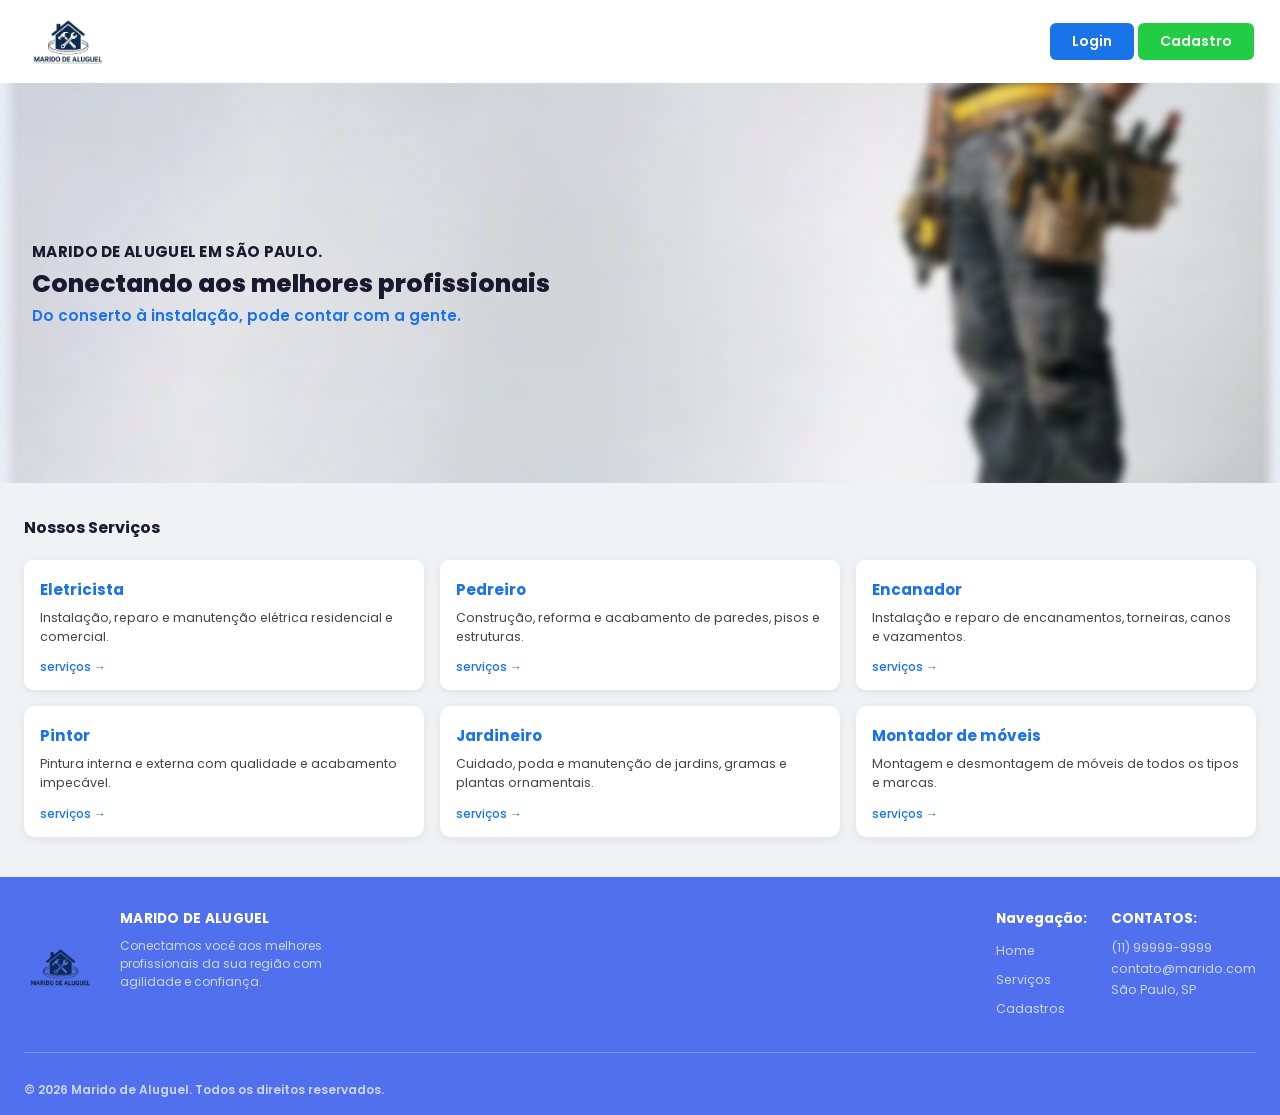
<file: index.html>
<!DOCTYPE html>
<html lang="pt-br">
<head>
    <meta charset="UTF-8">
    <meta name="viewport" content="width=device-width, initial-scale=1.0">
    <title>Marido de Aluguel</title>
    <link rel="stylesheet" href="index.css">
</head>
<body>
    <header>
        <a href="index.html">
        <img src="img/logo.png" alt="Logo do Site" class="logo" >
        </a>
        
            <nav>
                <div id="nav-buttons">
                    <!-- preenchido pelo JS -->
                </div>
            </nav>
        
    </header>
    <main>
        <!--Banner com o logo-->
       <section class="banner">
            <div class="banner-texto">
                <h2>MARIDO DE ALUGUEL EM SÃO PAULO.</h2>
                <h3>Conectando aos melhores profissionais</h3>
                <h3>Do conserto à instalação, pode contar com a gente.</h3>
            </div>
            </section>
        
        <!--informacao do serviço-->
        <section>
        <h4>Nossos Serviços</h4>

        <ul class="servicos-grid">

                <li class="card">
                <h3>Eletricista</h3>
                <p>Instalação, reparo e manutenção elétrica residencial e comercial.</p>
                <a href="pages/servico.html">serviços →</a>
                </li>

                <li class="card">
                <h3>Pedreiro</h3>
                <p>Construção, reforma e acabamento de paredes, pisos e estruturas.</p>
                <a href="pages/servico.html">serviços →</a>
                </li>

                <li class="card">
                <h3>Encanador</h3>
                <p>Instalação e reparo de encanamentos, torneiras, canos e vazamentos.</p>
                <a href="pages/servico.html">serviços →</a>
                </li>

                <li class="card">
                <h3>Pintor</h3>
                <p>Pintura interna e externa com qualidade e acabamento impecável.</p>
                <a href="pages/servico.html">serviços →</a>
                </li>

                
                <li class="card">
                <h3>Jardineiro</h3>
                <p>Cuidado, poda e manutenção de jardins, gramas e plantas ornamentais.</p>
                <a href="pages/servico.html">serviços →</a>
                </li>

                <li class="card">
                <h3>Montador de móveis</h3>
                <p>Montagem e desmontagem de móveis de todos os tipos e marcas.</p>
                <a href="pages/servico.html">serviços →</a>
                </li>             

            </ul>
        </section>         
    </main>

    <footer>
                <img id="logo_footer" src="../img/logo.png" alt="Logo marido de aluguel" width="100" height="100">
                    <div class="footer-brand">
                        
                        <h3>MARIDO DE ALUGUEL</h3>
                        <p>Conectamos você aos melhores profissionais da sua região com agilidade e confiança.</p>
                    </div>

                    <nav aria-label="Links do rodapé">
                        <h3>Navegação:</h3>
                        <ul>
                        <li><a href="/">Home</a></li>
                        <li><a href="/servicos">Serviços</a></li>
                        <li><a href="./pages/cadastro_escolher.html">Cadastros</a></li>
                        </ul>
                    </nav>

                    <address>
                        <h3>CONTATOS:</h3>
                        <p>(11) 99999-9999</p>
                        <p>contato@marido.com</p>
                        <p>São Paulo, SP</p>
                    </address>
                    
                    <hr>
                    
                    <p>&copy; 2026 Marido de Aluguel. Todos os direitos reservados.</p>
    </footer>
  
<script>
    const emailLogado = sessionStorage.getItem('emailLogado');
    const cliente = JSON.parse(sessionStorage.getItem('cliente'));
    const navButtons = document.getElementById('nav-buttons');

    if (emailLogado && cliente) {
        // Cliente logado
        navButtons.innerHTML = `
            <button onclick="window.location.href='pages/cliente.html'">${cliente.nome}</button>
            <button onclick="sessionStorage.clear(); window.location.reload();">Sair</button>
        `;
    } else if (emailLogado) {
        // Prestador logado — só tem email salvo
        navButtons.innerHTML = `
            <button onclick="window.location.href='pages/prestador.html'">${emailLogado}</button>
            <button onclick="sessionStorage.clear(); window.location.reload();">Sair</button>
        `;
    } else {
        // Ninguém logado
        navButtons.innerHTML = `
            <button onclick="window.location.href='pages/login.html'">Login</button>
            <button onclick="window.location.href='pages/cadastro_escolher.html'">Cadastro</button>
        `;
    }
</script>    
</body>
</html>
</file>
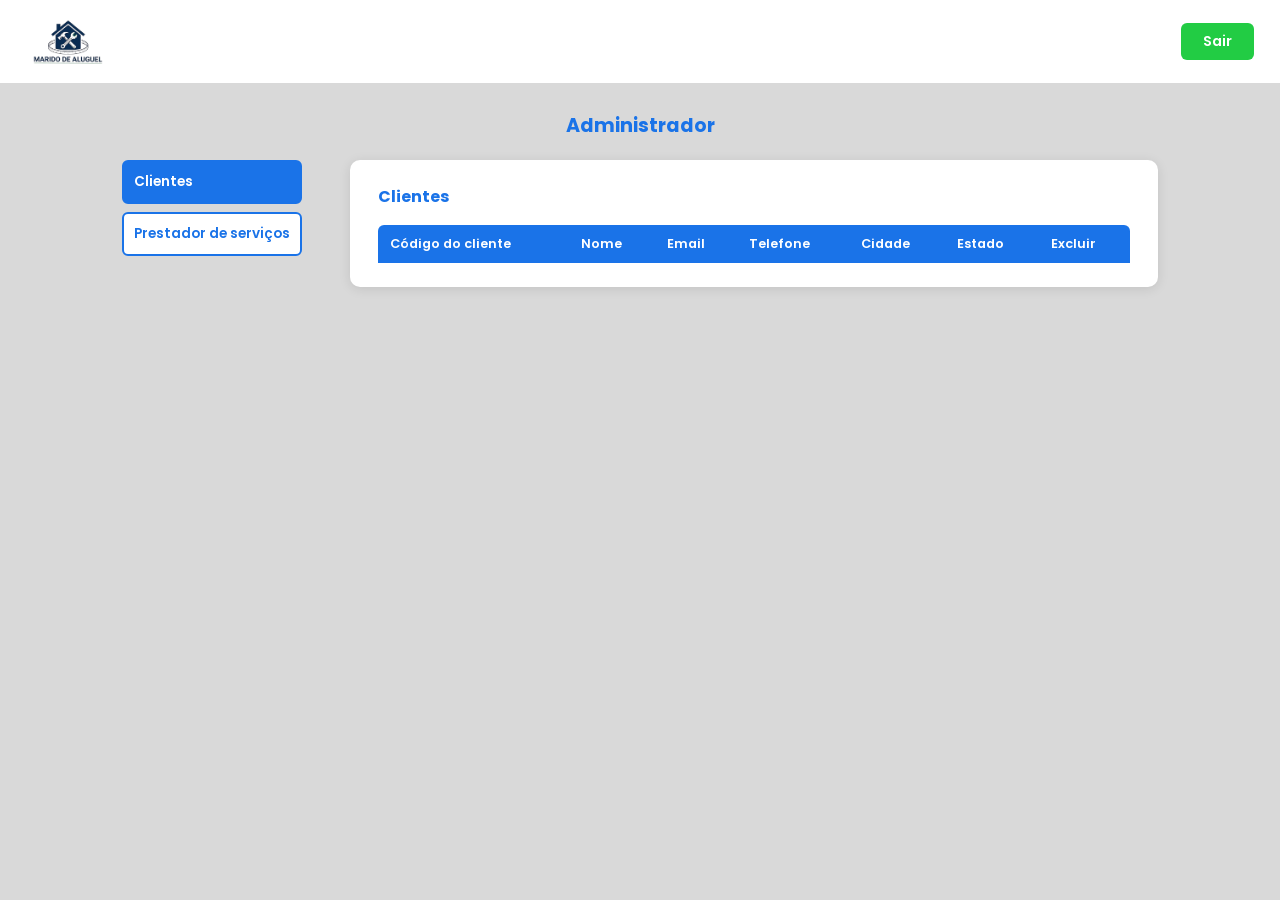
<file: pages/administrador.html>
<!DOCTYPE html>
<html lang="en">
<head>
    <meta charset="UTF-8">
    <meta name="viewport" content="width=device-width, initial-scale=1.0">
    <title>Tela de administrador</title>
    <link rel="stylesheet" href="../estilos/administrador.css">
</head>
<body>
     <header>
        <a href="../index.html">
        <img src="../img/logo.png" alt="Logo do Site" class="logo" >
        </a>

        <nav>
                <button onclick="window.location.href='../index.html';">Sair</button> 
                
            </nav>
    </header>
    <main>
        <h2>Administrador</h2> 
        <div class="admin-layout">
        <div class="tab">
        <button class="tablinks" onclick="openTabs(event, 'clientes')">Clientes</button>
        <button class="tablinks" onclick="openTabs(event, 'prestador_serviços')">Prestador de serviços</button>
        </div>
        
                 <div id="clientes" class="tabcontent">
                    <h3>Clientes</h3>  
                     <table id="tabelaClientes">  
                                    
                            <thead>
                                    <th>Código do cliente</th>
                                    <th>Nome</th>
                                    <th>Email</th>
                                    <th>Telefone</th>
                                    <th>Cidade</th>
                                    <th>Estado</th>
                                    <th>Excluir</th>  
                            </thead> 
                        <tbody>   
                                                    
                        </tbody>
                    </table> 
                </div>

         <div id="prestador_serviços" class="tabcontent">
                    <h3>Prestador de serviços</h3>
                    
                    <table id="tabelaPrestador">  
                                    
                            <thead>
                                    <th>Código do prestador</th>
                                    <th>Nome</th>
                                    <th>Email</th>
                                    <th>Telefone</th>
                                    <th>Serviço</th>
                                    <th>Excluir</th>  
                                </thead> 
                            <tbody>   
                                                    
                            </tbody>
                    </table> 
        </div>

    
    </div>    
    </main>
    <script src="../js/administrador.js"></script>
</body>
</html>
</file>
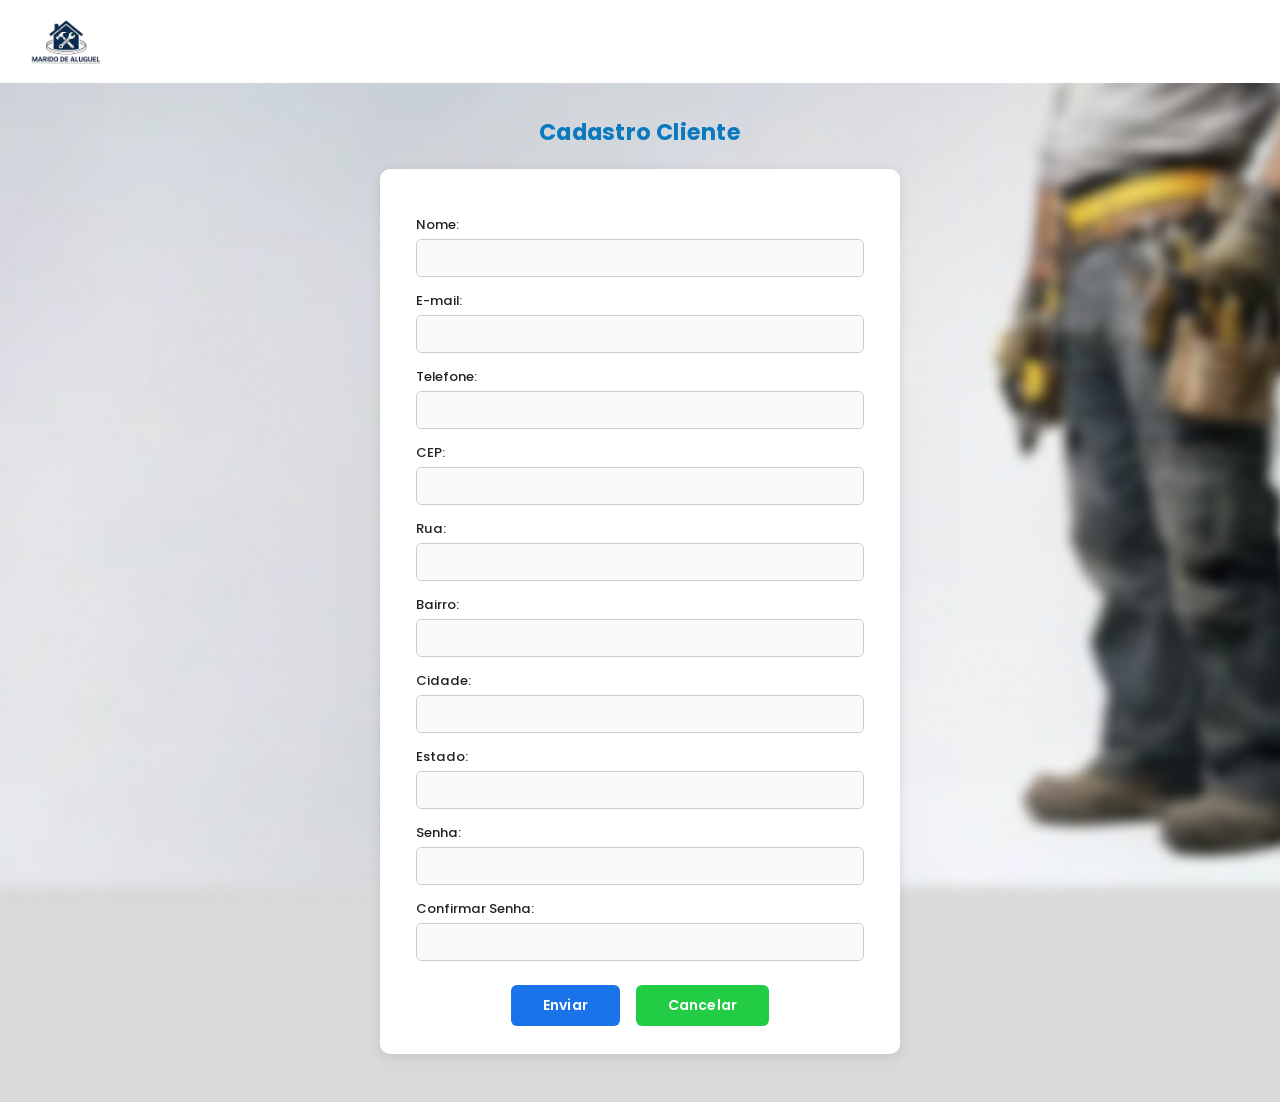
<file: pages/cadastro_cliente.html>
<!DOCTYPE html>
<html lang="pt-br">
<head>
    <meta charset="UTF-8">
    <meta name="viewport" content="width=device-width, initial-scale=1.0">
    <title>Cadastro Cliente</title>
    <link rel="stylesheet" href="../estilos/cadastro.css">
</head>
<body>
    <header>
        <a href="../index.html">
        <img src="../img/logo.png" alt="Logo do Site" class="logo" >
        </a>
    </header>
    <main>
        <h2>Cadastro Cliente</h2> 
        <div class="container">
            <form id="formulario">
                <label for="nome">Nome:</label>
                <input type="text" id="nome" name="nome" required>
                <label for="email">E-mail:</label>
                <input type="email" id="email" name="email" required>
                <label for="telefone">Telefone:</label>
                <input type="tel" id="telefone" name="telefone" required>
                <label for="cep">CEP:</label>
                <input type="text" id="cep" name="cep" required>
                <label for="rua">Rua:</label>
                <input type="text" id="rua" name="rua" required>
                <label for="bairro">Bairro:</label>
                <input type="text" id="bairro" name="bairro" required>
                <label for="cidade">Cidade:</label>
                <input type="text" id="cidade" name="cidade" required>
                <label for="estado">Estado:</label>
                <input type="text" id="estado" name="estado" required>
                <label for="senha">Senha:</label>
                <input type="password" name="senha" id="senha" required>
                <label for="confirmar_senha">Confirmar Senha:</label>
                <input type="password" name="confirmar_senha" id="confirmar_senha" required>
                <div class="button-row">
                <button id="botaoEnviar" type="submit">Enviar</button>
                <button type="reset" id="botaoCancelar" onclick="window.location.href='../index.html';">Cancelar</button>
                </div>


            </form>
        </div>
    
        
    </main>
    <script src="../js/cadastro_cliente.js"></script>
</body>
</html>
</file>
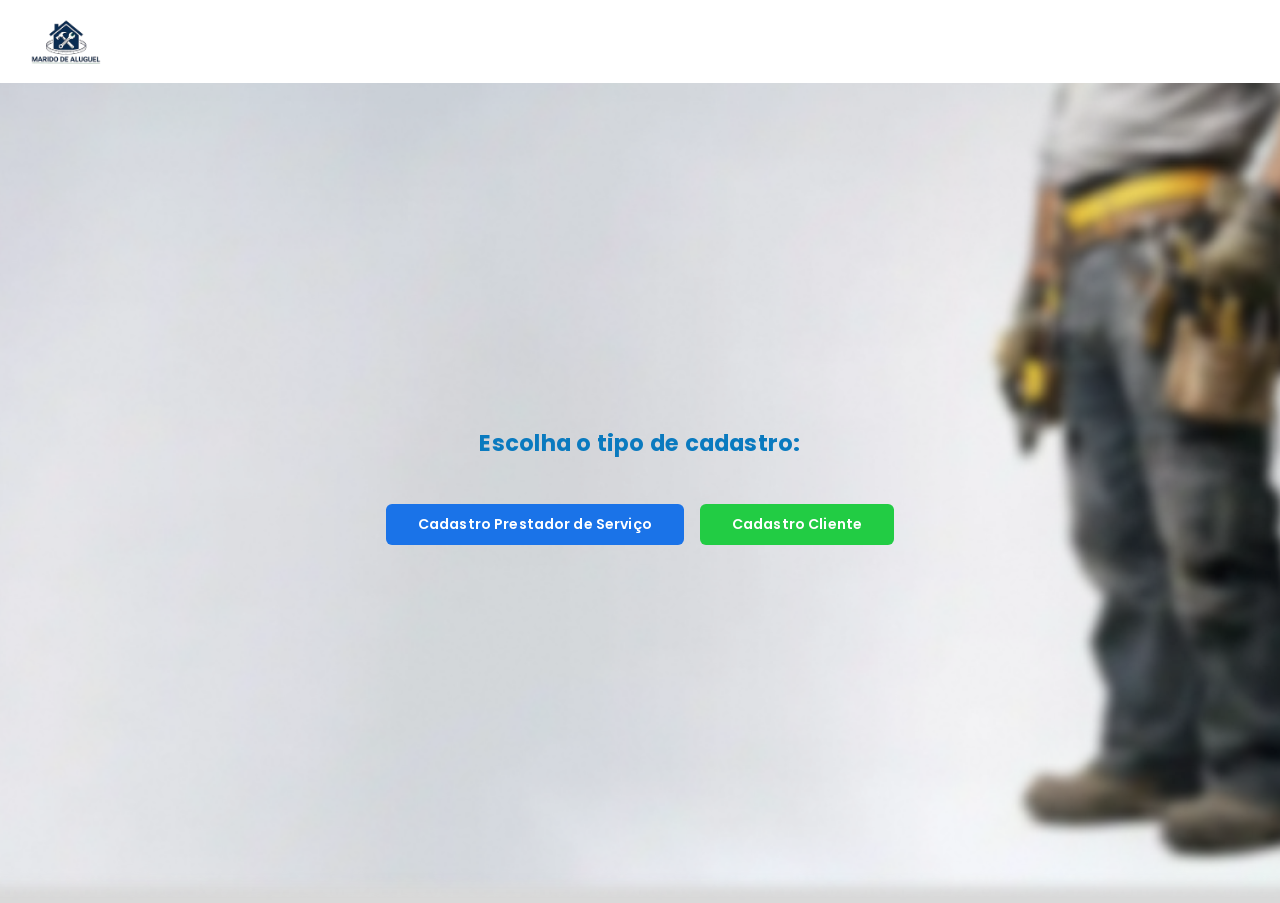
<file: pages/cadastro_escolher.html>
<!DOCTYPE html>
<html lang="pt-br">
<head>
    <meta charset="UTF-8">
    <meta name="viewport" content="width=device-width, initial-scale=1.0">
    <title>Cadastro Escolher</title>
    <link rel="stylesheet" href="../estilos/cadastro.css">
</head>
<body>
    <header>
        <a href="../index.html">
        <img src="../img/logo.png" alt="Logo do Site" class="logo" >
        </a>
    </header>
    <main class="mainEscolher">      
        
        <h2>Escolha o tipo de cadastro:</h2>
       
                <div class="button-row">
                <button id="botaoPrestador" onclick="window.location.href='cadastro_prestador.html';">Cadastro Prestador de Serviço</button>
                <button type="reset" id="botaoCliente" onclick="window.location.href='cadastro_cliente.html';">Cadastro Cliente</button>            
                </div>
    
        
    </main>

</body>
</html>
</file>
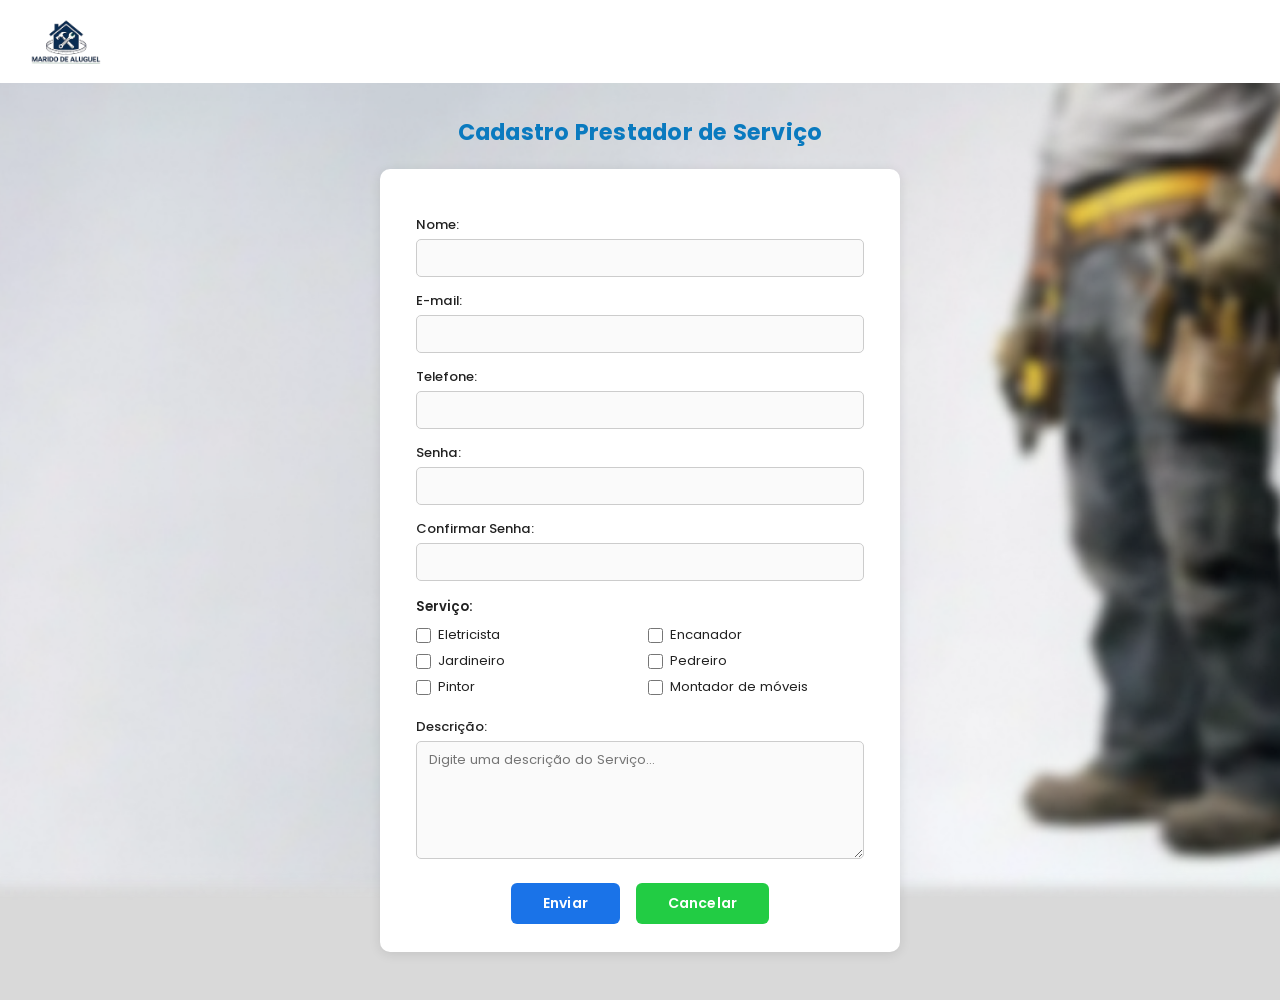
<file: pages/cadastro_prestador.html>
<!DOCTYPE html>
<html lang="pt-br">
<head>
    <meta charset="UTF-8">
    <meta name="viewport" content="width=device-width, initial-scale=1.0">
    <title>Cadastro Prestador de Serviço</title>
    <link rel="stylesheet" href="../estilos/cadastro.css">
</head>
<body>
    <header>
        <a href="../index.html">
        <img src="../img/logo.png" alt="Logo do Site" class="logo" >
        </a>
    </header>
    <main>
        <h2>Cadastro Prestador de Serviço</h2> 
        <div class="container">
            <form id="formulario">
                <label for="nome">Nome:</label>
                <input type="text" id="nome" name="nome" >
                <label for="email">E-mail:</label>
                <input type="email" id="email" name="email" >
                <label for="telefone">Telefone:</label>
                <input type="tel" id="telefone" name="telefone" >
                <label for="senha">Senha:</label>
                <input type="password" name="senha" id="senha" >
                <label for="confirmar_senha">Confirmar Senha:</label>
                <input type="password" name="confirmar_senha" id="confirmar_senha" >
                <label for="servico">Serviço:</label>
                <div class="checkbox-group">                
                    <label><input type="checkbox" id="eletricista" name="servico" value="eletricista"> Eletricista</label>               
                    <label><input type="checkbox" id="encanador" name="servico" value="encanador"> Encanador</label>
                    <label><input type="checkbox" id="jardineiro" name="servico" value="jardineiro"> Jardineiro</label>
                    <label><input type="checkbox" id="pedreiro" name="servico" value="pedreiro"> Pedreiro</label>
                    <label><input type="checkbox" id="pintor" name="servico" value="pintor"> Pintor</label>
                    <label><input type="checkbox" id="montador_moveis" name="servico" value="montador_moveis"> Montador de móveis</label>
                </div>   
                <label for="descricao">Descrição:</label>
                <textarea id="descricao" name="descricao" rows="5" cols="30" placeholder="Digite uma descrição do Serviço..." require></textarea>
                <div class="button-row">
                <button id="botaoEnviar">Enviar</button>
               <button type="reset" id="botaoCancelar" onclick="window.location.href='../index.html';">Cancelar</button>
                </div>


            </form>
        </div>
    
        
    </main>
    <script src="../js/cadastro_prestador.js"></script>
</body>
</html>
</file>
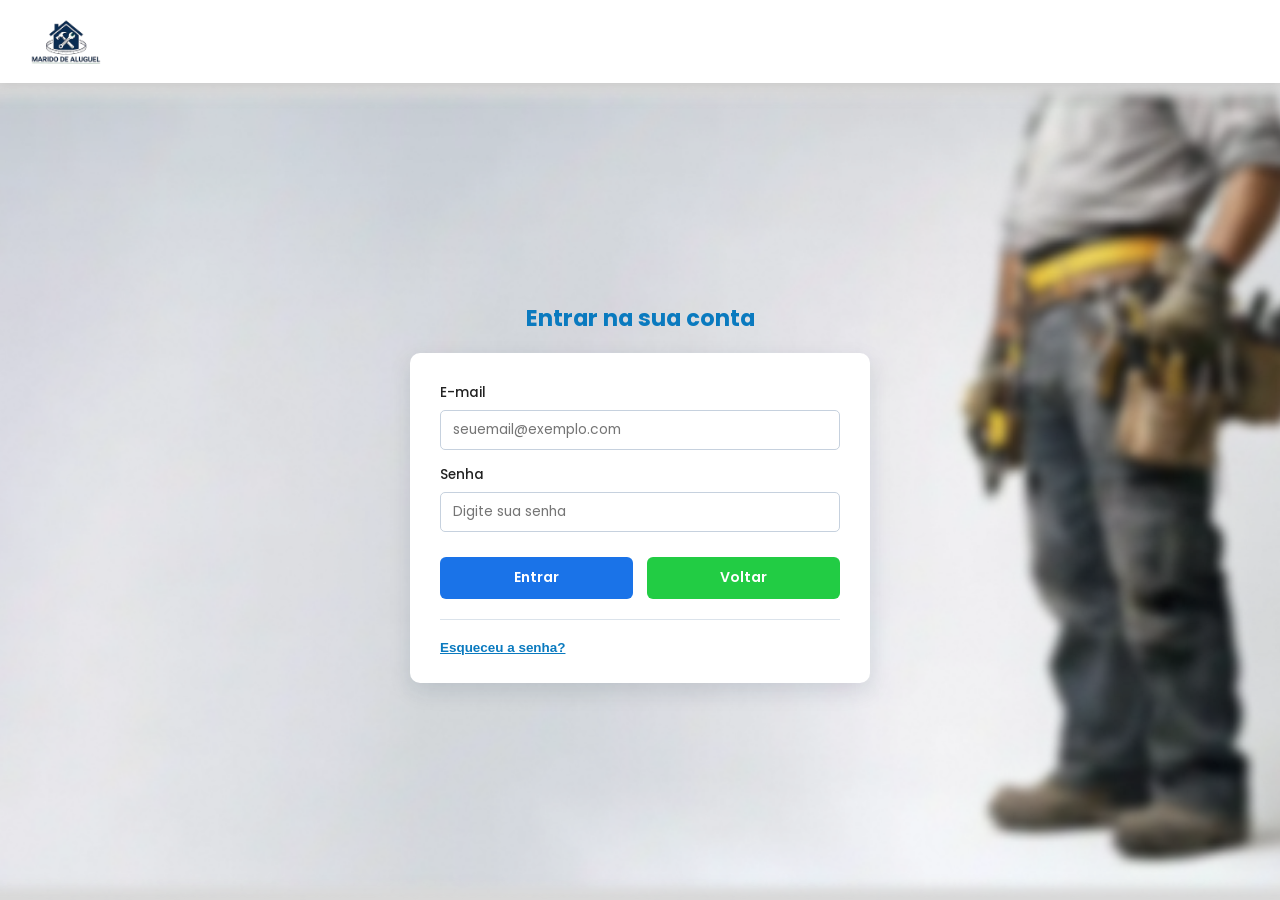
<file: pages/cliente.html>
<!DOCTYPE html>
<html lang="pt-br">
<head>
    <meta charset="UTF-8">
    <meta name="viewport" content="width=device-width, initial-scale=1.0">
    <title>Tela Cliente</title>
    <link rel="stylesheet" href="../estilos/clientes_prestador.css">
</head>
<body>
     <header>
        <a href="../index.html">
        <img src="../img/logo.png" alt="Logo do Site" class="logo" >
        </a>

        <nav>
                <button onclick="window.location.href='../index.html';">Sair</button> 
                
            </nav>
    </header>
    <main>
        <div class="admin-layout">
        <div class="tab">
        <button class="tablinks" onclick="openTabs(event, 'clientes')">Dados pessoais</button>
        <button class="tablinks" onclick="openTabs(event, 'prestador_serviços')">Serviços solicitados</button>
        </div>
        
                 <div id="clientes" class="tabcontent">
                    <h3>Dados pessoais</h3> 
                       <form id="formDadosPessoais">
                            <div>
                                <label>Nome</label>
                                <input type="text" id="nome" name="nome">
                            </div>
                            <div>
                                <label>Email</label>
                                <input type="email" id="email" name="email">
                            </div>

                            <div>
                                <label>Telefone</label>
                                <input type="text" id="telefone" name="telefone">
                            </div>
                            <div>
                                <label>CEP</label>
                                <input type="text" id="cep" name="cep">
                            </div>
                            <div>
                                <label>Rua</label>
                                <input type="text" id="rua" name="rua">
                            </div>
                            <div>
                                <label>Bairro</label>
                                <input type="text" id="bairro" name="bairro">
                            </div>
                            <div>
                                <label>Cidade</label>
                                <input type="text" id="cidade" name="cidade">
                            </div>
                            <div>
                                <label>Estado</label>
                                <input type="text" id="estado" name="estado">
                            </div>

                            <button type="submit" id="btnSalvar">Salvar alterações</button>
                        </form>
                    </div>

         <div id="prestador_serviços" class="tabcontent">
                    <h3>Serviços solicitados</h3>
                    
                    <table id="tabelaPrestador">  
                                    
                            <thead>
                                    <th>Código do prestador</th>
                                    <th>Nome</th>
                                    <th>Email</th>
                                    <th>Telefone</th>
                                    <th>Serviço</th>
                                    <th>Data do serviço</th>
                                    <th>Descrição</th>
                                    <th>Excluir</th>  
                                </thead> 
                            <tbody>   
                                                    
                            </tbody>
                    </table> 
        </div>

    
    </div>    
    </main>
    <script src="../js/cliente.js"></script>
</body>
</html>
</file>
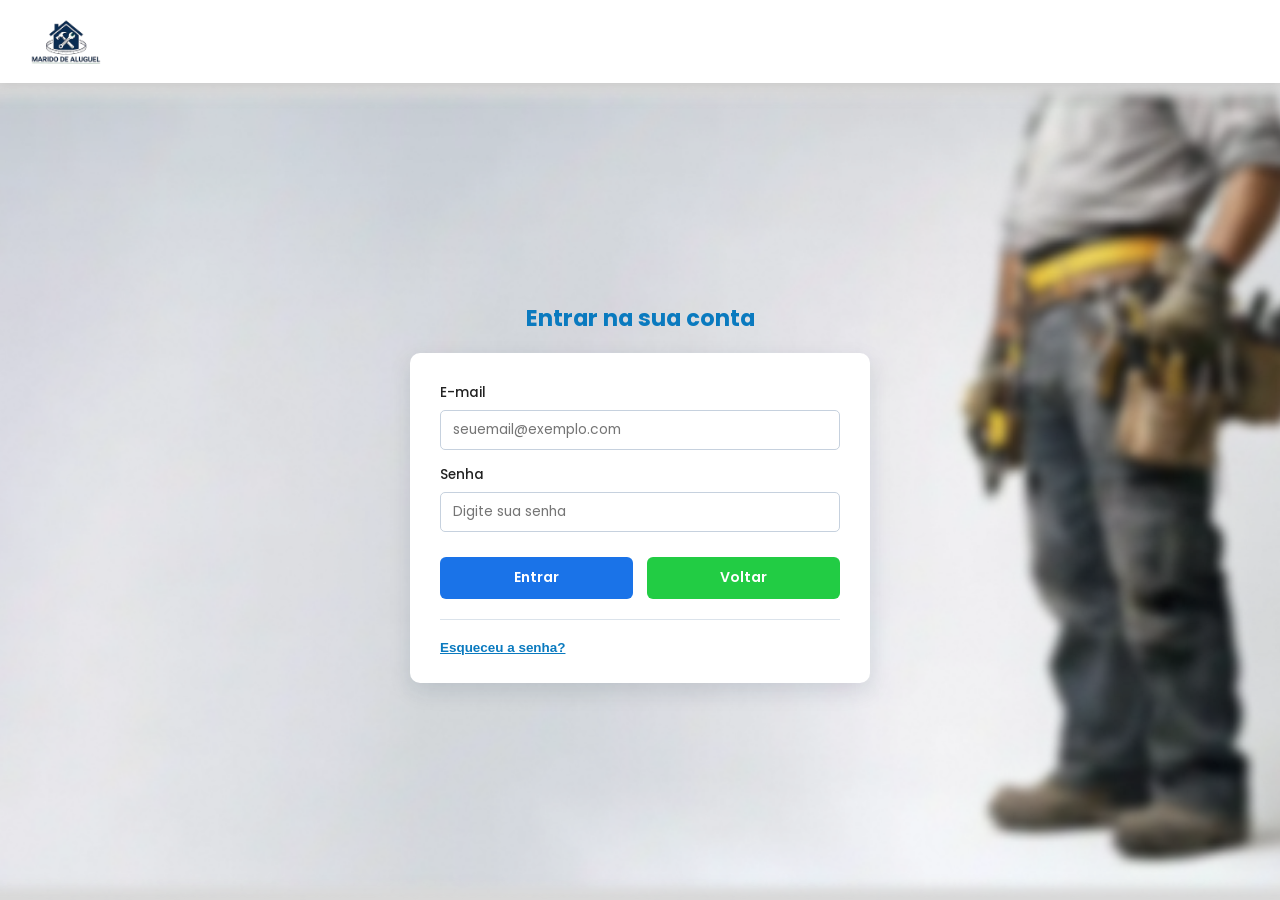
<file: pages/login.html>
<!DOCTYPE html>
<html lang="pt-br">
<head>
    <meta charset="UTF-8">
    <meta name="viewport" content="width=device-width, initial-scale=1.0">
    <title>Login</title>
    <link rel="stylesheet" href="../estilos/login.css">
</head>
<body>
    <header>
        <a href="../index.html">
            <img src="../img/logo.png" alt="Logo do Site" class="logo">
        </a>
    </header>

    <main>
        <h2>Entrar na sua conta</h2>

        <section class="container" aria-label="Formulário de login">
            <form id="formLogin">
                <label for="email">E-mail</label>
                <input type="email" id="email" name="email" placeholder="seuemail@exemplo.com" required>

                <label for="senha">Senha</label>
                <input type="password" id="senha" name="senha" placeholder="Digite sua senha" minlength="6" required>

                <div class="button-row">
                    <button id="botaoEntrar" type="submit">Entrar</button>
                    <button id="botaoVoltar" type="button" onclick="window.location.href='../index.html';">Voltar</button>
                </div>
            </form>

            <section class="recovery" aria-label="Recuperação de senha">
                <button id="toggleRecuperacao" type="button" class="link-btn" aria-expanded="false" aria-controls="painelRecuperacao">
                    Esqueceu a senha?
                </button>

                <div id="painelRecuperacao" class="recovery-panel" hidden>
                    <p>Informe seu e-mail para receber o link de recuperação.</p>
                    <form id="formRecuperacao">
                        <label for="emailRecuperacao">E-mail de recuperação</label>
                        <input type="email" id="emailRecuperacao" name="emailRecuperacao" placeholder="seuemail@exemplo.com" required>
                        <button id="botaoRecuperar" type="submit">Enviar link de recuperação</button>
                    </form>
                </div>
            </section>
        </section>
    </main>

    <script src="../js/login.js"></script>
</body>
</html>
</file>
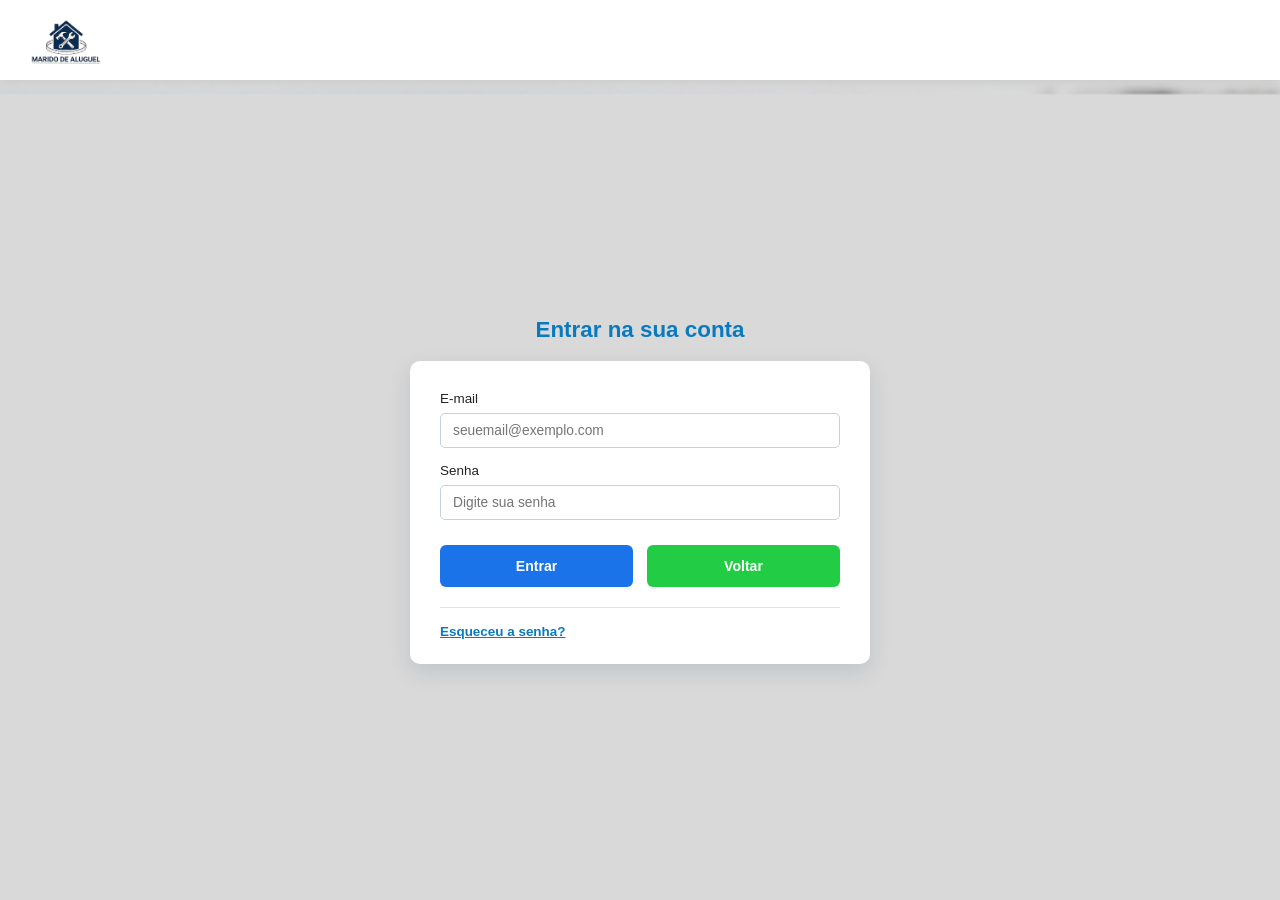
<file: pages/prestador.html>
<!DOCTYPE html>
<html lang="pt-br">
<head>
    <meta charset="UTF-8">
    <meta name="viewport" content="width=device-width, initial-scale=1.0">
    <title>Tela Prestador</title>
    <link rel="stylesheet" href="../estilos/clientes_prestador.css">
</head>
<body>
     <header>
        <a href="../index.html">
        <img src="../img/logo.png" alt="Logo do Site" class="logo" >
        </a>

        <nav>
                <button onclick="window.location.href='../index.html';">Sair</button> 
                
            </nav>
    </header>
    <main>
        <div class="admin-layout">
        <div class="tab">
        <button class="tablinks" onclick="openTabs(event, 'clientes')">Dados pessoais</button>
        <button class="tablinks" onclick="openTabs(event, 'prestador_serviços')">Serviços solicitados</button>
        </div>
        
                 <div id="clientes" class="tabcontent">
                    <h3>Dados pessoais</h3> 
                        <form id="formDadosPrestador">
                    <div>
                        <label>Nome</label>
                        <input type="text" id="nome" name="nome">
                    </div>
                    <div>
                        <label>Email</label>
                        <input type="email" id="email" name="email">
                    </div>
                    <div>
                        <label>Telefone</label>
                        <input type="text" id="telefone" name="telefone">
                    </div>
                    <div>
                        <label>Serviço</label>
                        <input type="text" id="servicos" name="servicos">
                    </div>
                    <div>
                        <label>Descrição</label>
                        <input type="text" id="descricao" name="descricao">
                    </div>
                    <button type="submit" id="btnSalvar">Salvar alterações</button>
                </form>
                       
                           
                    </div>
                

         <div id="prestador_serviços" class="tabcontent">
                    <h3>Serviços solicitados</h3>
                    
                    <table id="tabelaPrestador">  
                                    
                            <thead>
                                    <th>Nome</th>
                                    <th>Email</th>
                                    <th>Telefone</th>
                                    <th>Serviço</th>
                                    <th>Data do serviço</th>
                                    <th>Descrição</th>
                                    <th>Aceitar</th>
                                    <th>Recusar</th>                                     
                                </thead> 
                            <tbody>   
                                                    
                            </tbody>
                    </table> 
        </div>

    
    </div>    
    </main>
    <script src="../js/prestador.js"></script>
</body>
</html>
</file>
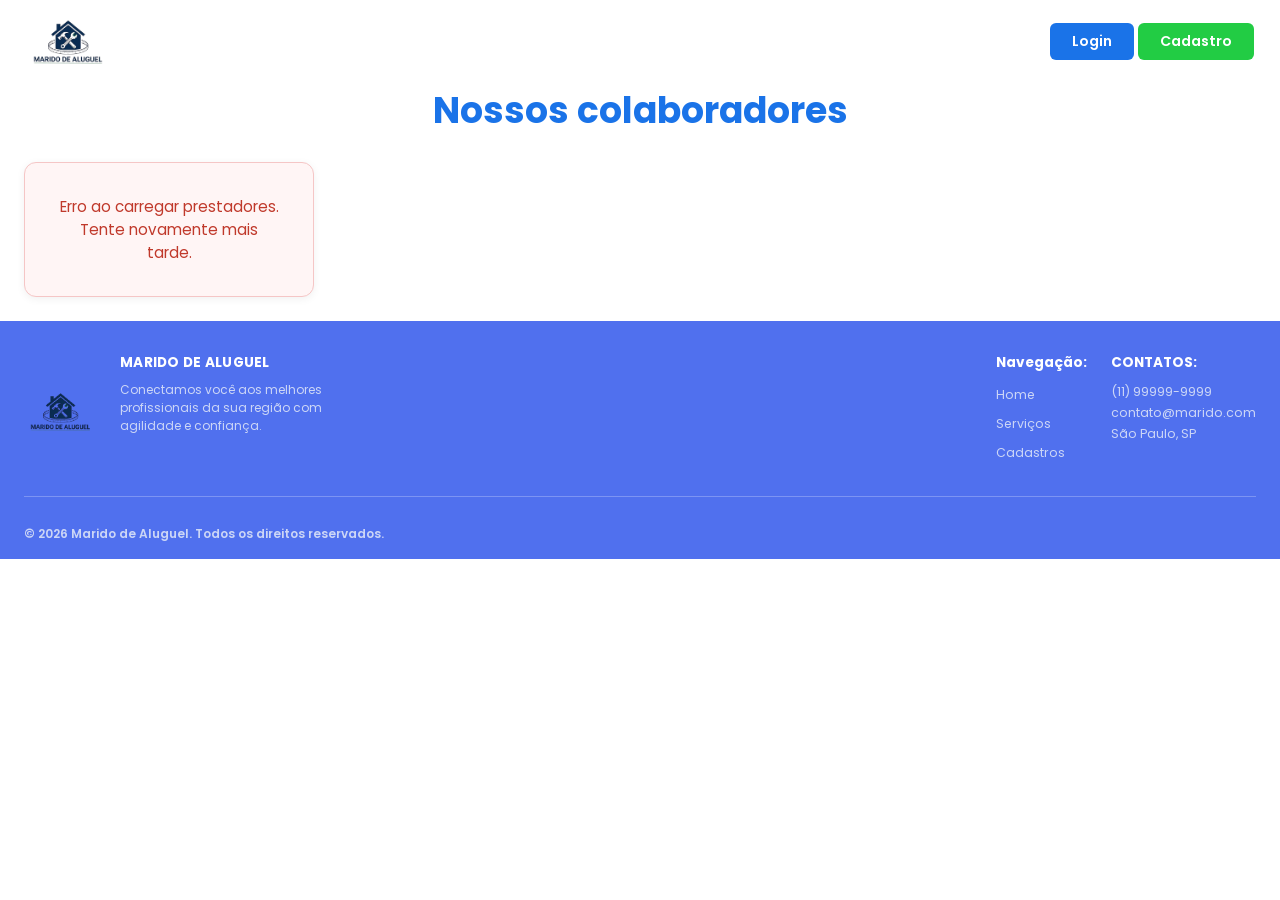
<file: pages/servico.html>
<!DOCTYPE html>
<html lang="pt-br">
<head>
    <meta charset="UTF-8">
    <meta name="viewport" content="width=device-width, initial-scale=1.0">
    <title>Marido de Aluguel</title>
    <link rel="stylesheet" href="../estilos/servico.css">
</head>
<body>
    <header>
        <a href="../index.html">
            <img src="../img/logo.png" alt="Logo do Site" class="logo">
        </a>
        <nav>
                <div id="nav-buttons">
                    <!-- preenchido pelo JS -->
                </div>
            </nav>
    </header>

    <main>
        <h4>Nossos colaboradores</h4>

        <ul class="servicos-grid" id="lista-prestadores">
            <li class="card loading">Carregando prestadores...</li>
        </ul>
    </main>

    <footer>
        <img id="logo_footer" src="../img/logo.png" alt="Logo marido de aluguel" width="100" height="100">
        <div class="footer-brand">
            <h3>MARIDO DE ALUGUEL</h3>
            <p>Conectamos você aos melhores profissionais da sua região com agilidade e confiança.</p>
        </div>

        <nav aria-label="Links do rodapé">
            <h3>Navegação:</h3>
            <ul>
                <li><a href="/">Home</a></li>
                <li><a href="/servicos">Serviços</a></li>
                <li><a href="./pages/cadastro_escolher.html">Cadastros</a></li>
            </ul>
        </nav>

        <address>
            <h3>CONTATOS:</h3>
            <p>(11) 99999-9999</p>
            <p>contato@marido.com</p>
            <p>São Paulo, SP</p>
        </address>

        <hr>
        <p>&copy; 2026 Marido de Aluguel. Todos os direitos reservados.</p>
    </footer>

    <script>
        
    const emailLogado = sessionStorage.getItem('emailLogado');
    const cliente = JSON.parse(sessionStorage.getItem('cliente'));
    const navButtons = document.getElementById('nav-buttons');

    if (emailLogado && cliente) {
        // Cliente logado
        navButtons.innerHTML = `
            <button onclick="window.location.href='pages/cliente.html'">${cliente.nome}</button>
            <button onclick="sessionStorage.clear(); window.location.reload();">Sair</button>
        `;
    } else if (emailLogado) {
        // Prestador logado — só tem email salvo
        navButtons.innerHTML = `
            <button onclick="window.location.href='pages/prestador.html'">${emailLogado}</button>
            <button onclick="sessionStorage.clear(); window.location.reload();">Sair</button>
        `;
    } else {
        // Ninguém logado
        navButtons.innerHTML = `
            <button onclick="window.location.href='pages/login.html'">Login</button>
            <button onclick="window.location.href='pages/cadastro_escolher.html'">Cadastro</button>
        `;
    }
 
        async function carregarPrestadores() {
            const lista = document.getElementById('lista-prestadores');

            try {
                const response = await fetch('http://localhost:8080/prestadores');

                if (!response.ok) {
                    throw new Error(`Erro ao buscar prestadores: ${response.status}`);
                }

                const prestadores = await response.json();

                if (prestadores.length === 0) {
                    lista.innerHTML = '<li class="card">Nenhum prestador encontrado.</li>';
                    return;
                }

                lista.innerHTML = prestadores.map(prestador => `
                    <li class="card">
                        <h3>${prestador.nome}</h3>
                        <p>${prestador.servicos ?? ''}</p>
                        <p class="descricao">${prestador.descricao ?? ''}</p>
                        <button onclick="window.location.href='solicitar_servico.html?id=${prestador.prestadorId}'">
                            Solicitar serviço
                        </button>
                    </li>
                `).join('');

            } catch (error) {
                console.error(error);
                lista.innerHTML = '<li class="card erro">Erro ao carregar prestadores. Tente novamente mais tarde.</li>';
            }
        }

        carregarPrestadores();
    </script>
</body>
</html>
</file>
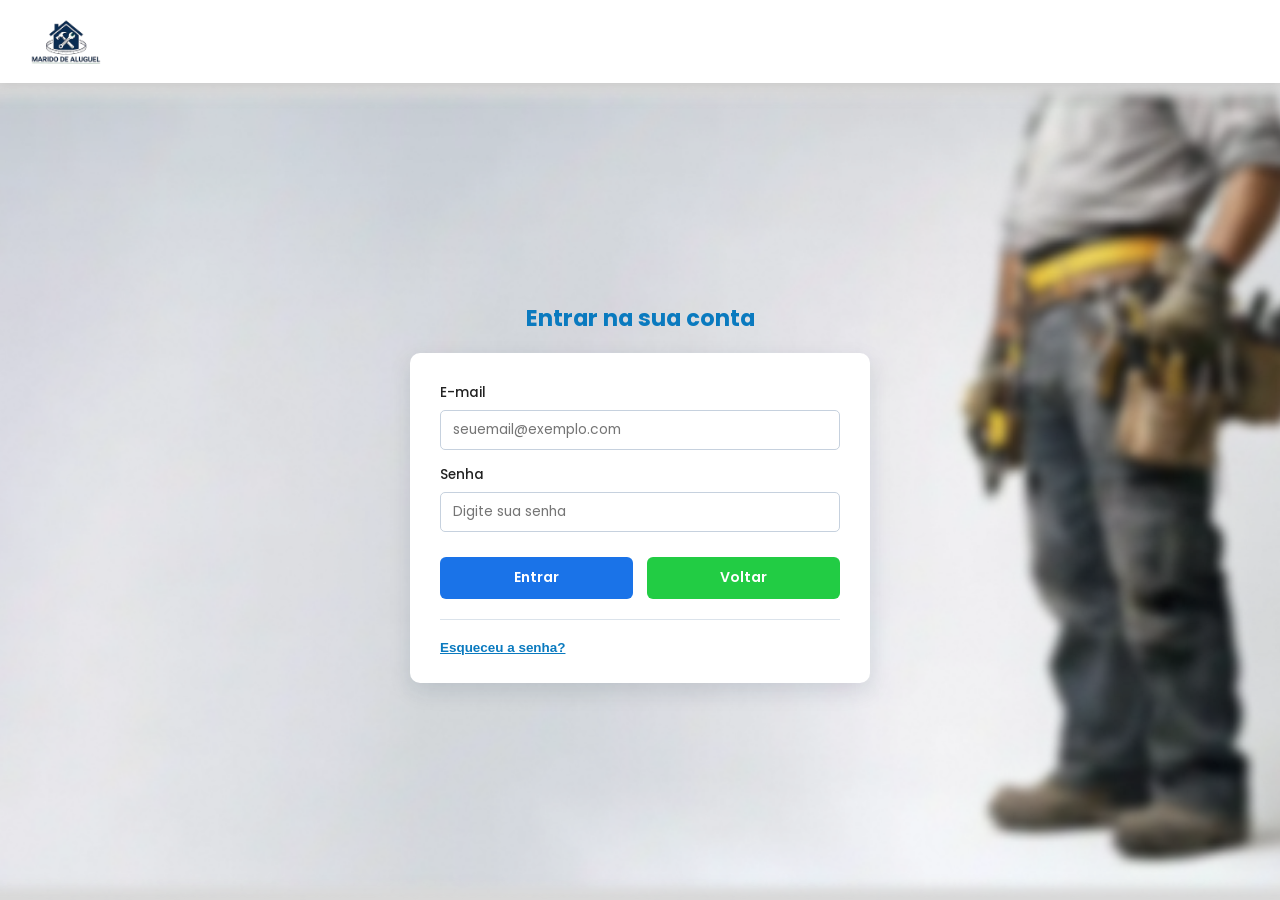
<file: pages/solicitar_servico.html>
<!DOCTYPE html>
<html lang="pt-br">
<head>
    <meta charset="UTF-8">
    <meta name="viewport" content="width=device-width, initial-scale=1.0">
    <title>Solicitar Serviço</title>
    <link rel="stylesheet" href="../estilos/solicitar_servico.css">
</head>
<body>
    <header>
        <a href="../index.html">
        <img src="../img/logo.png" alt="Logo do Site" class="logo" >
        </a>
    </header>
    <main>
        <h2>Solicitação de Serviço</h2> 
        <div class="container">
            <form id="formulario">
                <h2>Informações do Prestador:</h2>
                <label for="nome">Nome:</label>
                <input type="text" id="nome" name="nome" required readonly>
                <label for="email">E-mail:</label>
                <input type="email" id="email" name="email" required readonly>
                <label for="servico">Serviço:</label>
                <input type="text" id="servico" name="servico" required readonly>
                <h2>Descrição do Prestador:</h2>
                <label for="descricao">Descrição:</label>
                <textarea id="descricao" name="descricao" rows="5" cols="30" required readonly></textarea>
                <hr>
                <h2>Informações de Serviço:</h2>
                <label for="tipo_servico">Tipo de Serviço:</label>
                <select id="tipo_servico" name="tipo_servico" required>
                    <option value="">Selecione...</option>
                    <option value="eletricista">Eletricista</option>
                    <option value="pedreiro">Pedreiro</option>                    
                    <option value="Encanador">Encanador</option>
                    <option value="Pintor">Pintor</option>
                    <option value="jardineiro">Jardineiro</option>
                    <option value="montador_moveis">Montador de Móveis</option>                    
                </select>
                <label for="data_servico">Data do Serviço:</label>
                <input type="date" id="data_servico" name="data_servico" required>
                <label for="descricao_servico">Descrição do Serviço:</label>
                <textarea id="descricao_servico" name="descricao_servico" rows="5" cols="30"></textarea>




                <div class="button-row">
                <button id="botaoSolicitarServico" type="submit">Solicitar Serviço</button>
                <button type="reset" id="botaoCancelar" onclick="window.location.href='../index.html';">Cancelar</button>
                </div>


            </form>
        </div>
    
        
    </main>
    <script src="../js/solicitar_servico.js"></script>
</body>
</html>
</file>
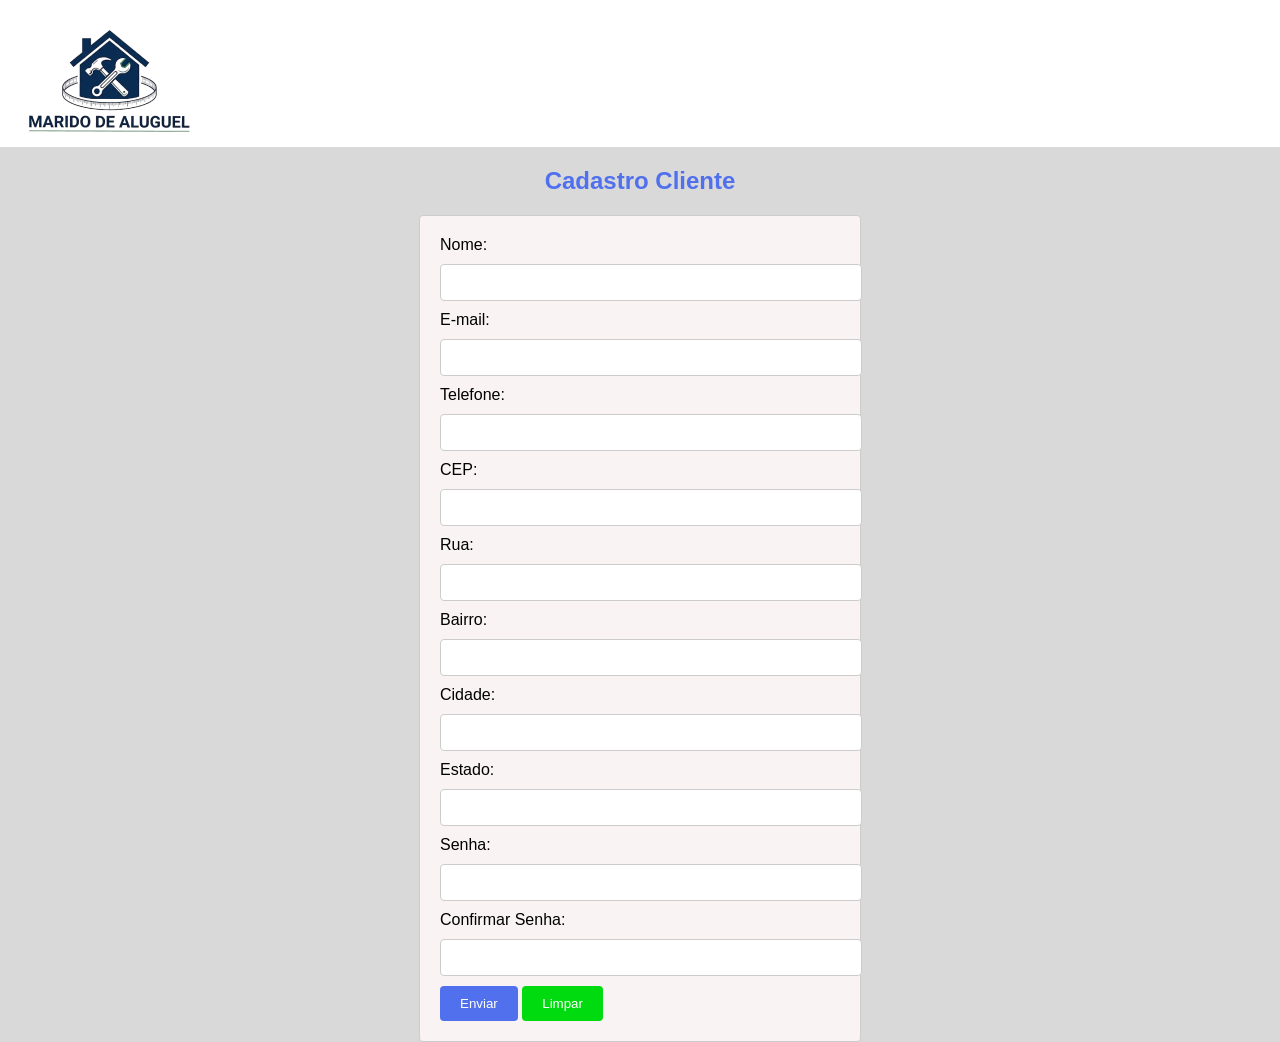
<file: PI_maridodealuguel/pages/cadastro_cliente.html>
<!DOCTYPE html>
<html lang="en">
<head>
    <meta charset="UTF-8">
    <meta name="viewport" content="width=device-width, initial-scale=1.0">
    <title>Cadastro Prestador de Serviço</title>
    <link rel="stylesheet" href="../estilos/cadastro_cliente.css">
</head>
<body>
    <header>
        <img src="../img/logo.png" alt="Logo do Site" class="logo">
    </header>
    <main>
        <h2>Cadastro Cliente</h2> 
        <div class="container">
            <form id="formulario">
                <label for="nome">Nome:</label>
                <input type="text" id="nome" name="nome" >
                <label for="email">E-mail:</label>
                <input type="email" id="email" name="email" >
                <label for="telefone">Telefone:</label>
                <input type="tel" id="telefone" name="telefone" >
                <label for="cep">CEP:</label>
                <input type="text" id="cep" name="cep" >
                <label for="rua">Rua:</label>
                <input type="text" id="rua" name="rua" >
                <label for="bairro">Bairro:</label>
                <input type="text" id="bairro" name="bairro" >
                <label for="cidade">Cidade:</label>
                <input type="text" id="cidade" name="cidade" >
                <label for="estado">Estado:</label>
                <input type="text" id="estado" name="estado" >
                <label for="senha">Senha:</label>
                <input type="password" name="senha" id="senha" >
                <label for="confirmar_senha">Confirmar Senha:</label>
                <input type="password" name="confirmar_senha" id="confirmar_senha" >
                <button id="botaoEnviar">Enviar</button>
                <button type="reset" id="botaoLimpar">Limpar</button>


            </form>
        </div>
    
        
    </main>
    <script src="../js/cadastro_cliente.js"></script>
</body>
</html>
</file>
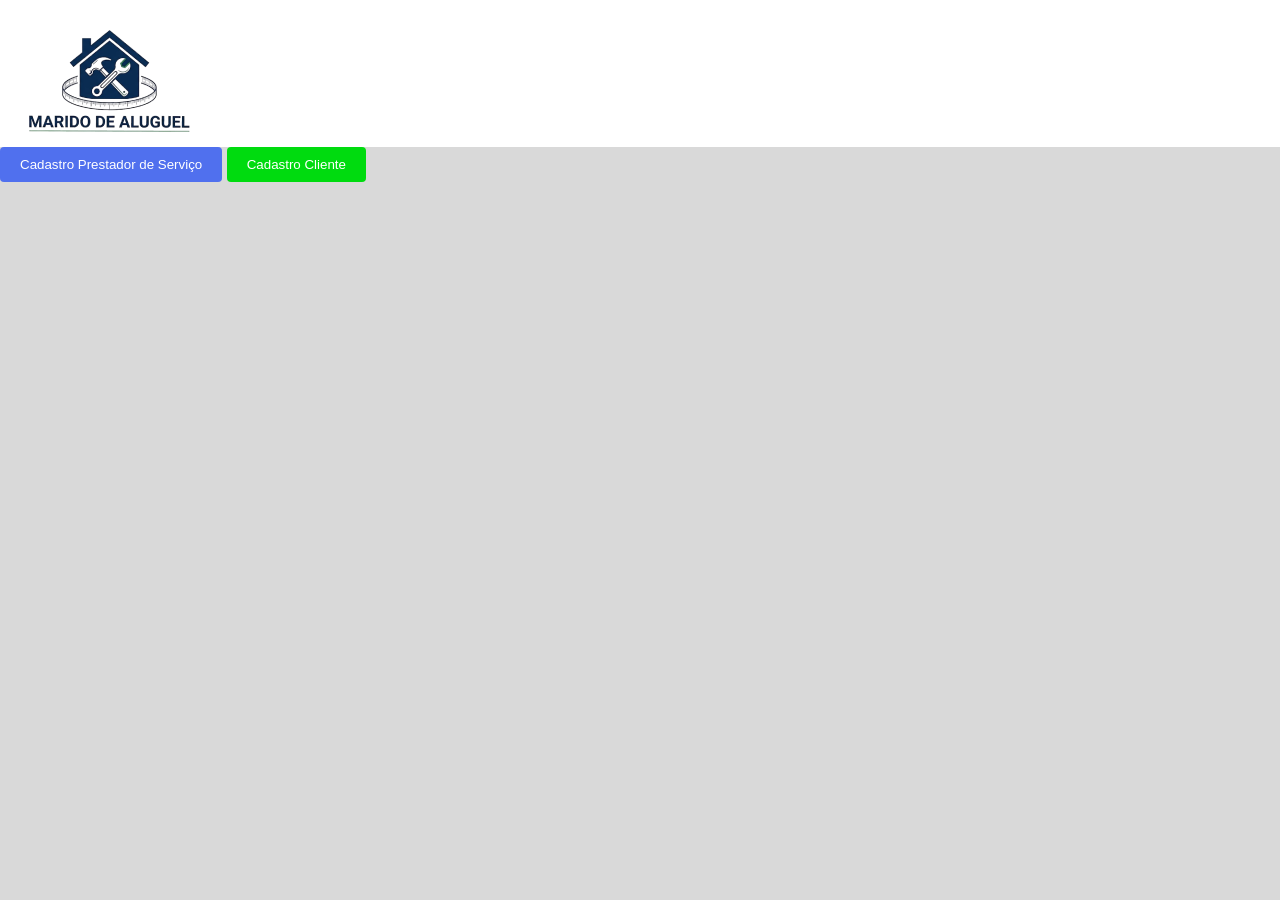
<file: PI_maridodealuguel/pages/cadastro_escolher.html>
<!DOCTYPE html>
<html lang="en">
<head>
    <meta charset="UTF-8">
    <meta name="viewport" content="width=device-width, initial-scale=1.0">
    <title>Cadastro Prestador de Serviço</title>
    <link rel="stylesheet" href="../estilos/cadastro_cliente.css">
</head>
<body>
    <header>
        <img src="../img/logo.png" alt="Logo do Site" class="logo">
    </header>
    <main>       
       
           
                <button id="botaoEnviar" onclick="window.location.href='cadastro_prestador.html';">Cadastro Prestador de Serviço</button>
                <button type="reset" id="botaoLimpar" onclick="window.location.href='cadastro_cliente.html';">Cadastro Cliente</button>            
       
    
        
    </main>

</body>
</html>
</file>
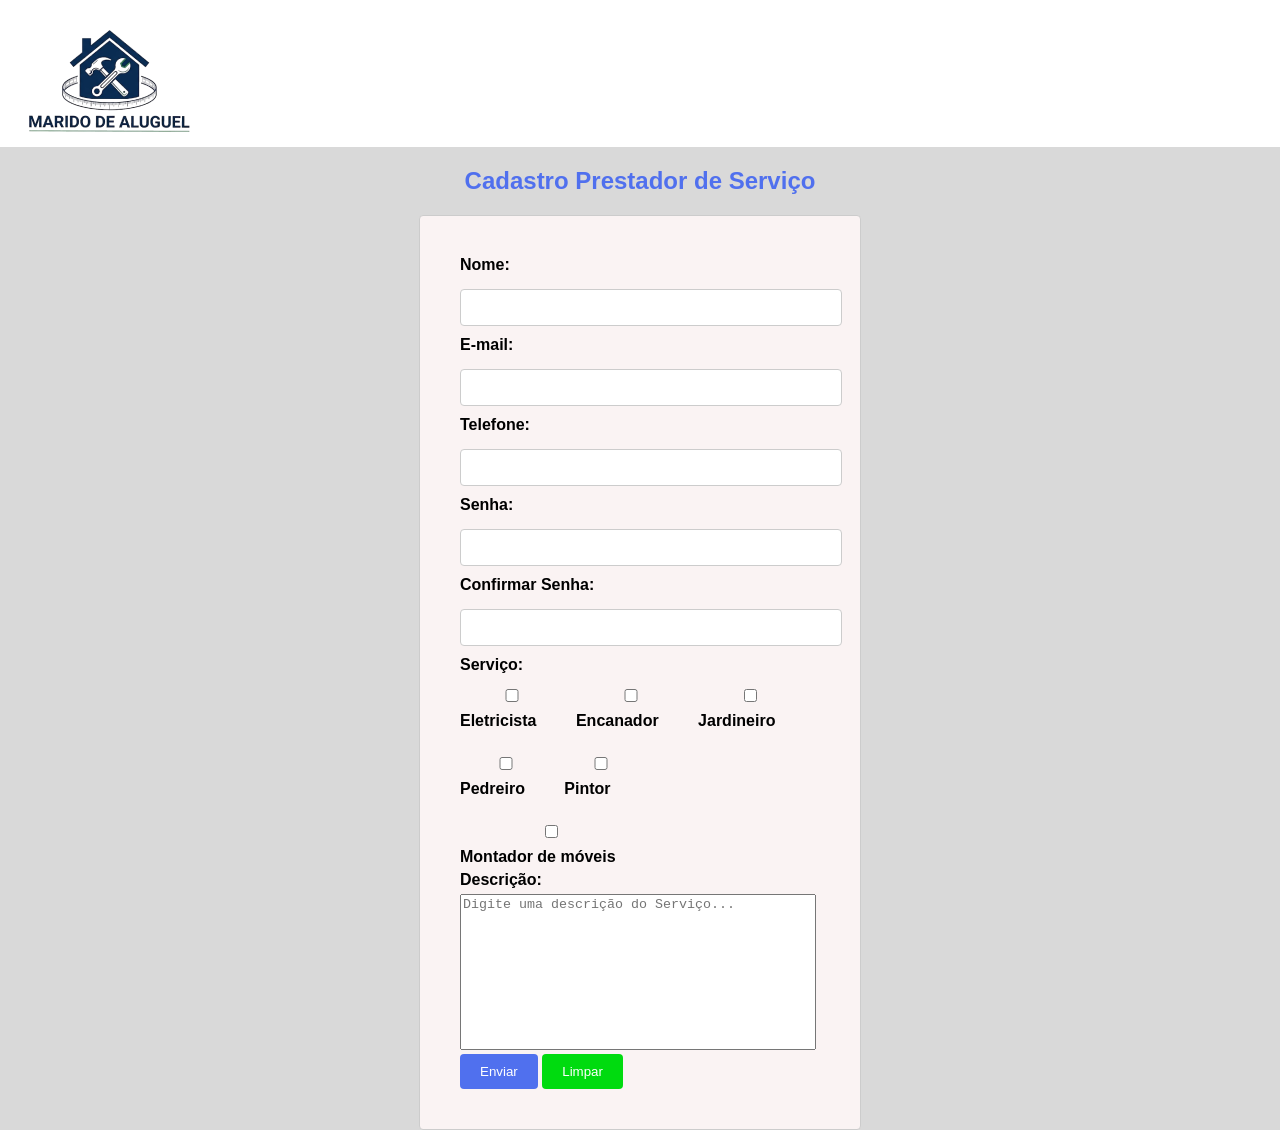
<file: PI_maridodealuguel/pages/cadastro_prestador.html>
<!DOCTYPE html>
<html lang="en">
<head>
    <meta charset="UTF-8">
    <meta name="viewport" content="width=device-width, initial-scale=1.0">
    <title>Cadastro Prestador de Serviço</title>
    <link rel="stylesheet" href="../estilos/cadastro_prestador.css">
</head>
<body>
    <header>
        <img src="../img/logo.png" alt="Logo do Site" class="logo">
    </header>
    <main>
        <h2>Cadastro Prestador de Serviço</h2> 
        <div class="container">
            <form id="formulario">
                <label for="nome">Nome:</label>
                <input type="text" id="nome" name="nome" >
                <label for="email">E-mail:</label>
                <input type="email" id="email" name="email" >
                <label for="telefone">Telefone:</label>
                <input type="tel" id="telefone" name="telefone" >
                <label for="senha">Senha:</label>
                <input type="password" name="senha" id="senha" >
                <label for="confirmar_senha">Confirmar Senha:</label>
                <input type="password" name="confirmar_senha" id="confirmar_senha" >
                <label for="servico">Serviço:</label>
                <div class="checkbox-group">
                    <label><input type="checkbox" id="eletricista" name="servico" value="eletricista"> Eletricista</label>               
                    <label><input type="checkbox" id="encanador" name="servico" value="encanador"> Encanador</label>
                    <label><input type="checkbox" id="jardineiro" name="servico" value="jardineiro"> Jardineiro</label>
                    <label><input type="checkbox" id="pedreiro" name="servico" value="pedreiro"> Pedreiro</label>
                    <label><input type="checkbox" id="pintor" name="servico" value="pintor"> Pintor</label>
                    <label><input type="checkbox" id="montador_moveis" name="servico" value="montador_moveis"> Montador de móveis</label>
                </div>   
                <label for="descricao">Descrição:</label>
                <textarea id="descricao" name="descricao" rows="5" cols="30" placeholder="Digite uma descrição do Serviço..." require></textarea>
                <button id="botaoEnviar">Enviar</button>
                <button type="reset" id="botaoLimpar">Limpar</button>


            </form>
        </div>
    
        
    </main>
    <script src="../js/cadastro_prestador.js"></script>
</body>
</html>
</file>
<file: index.css>
/* =============================================
   Marido de Aluguel — index.css
   ============================================= */

@import url('https://fonts.googleapis.com/css2?family=Poppins:wght@400;500;600;700;800&display=swap');

/* ---------- Reset & Base ---------- */
*, *::before, *::after {
  box-sizing: border-box;
  margin: 0;
  padding: 0;
}

body {
  font-family: 'Poppins', sans-serif;
  color: #222;
  background-color: #fff;
}

/* =============================================
   HEADER
   ============================================= */
header {
  display: flex;
  align-items: center;
  justify-content: space-between;
  padding: 10px 24px;
  background-color: #ffffff;
  border: 2px solid #ffffff;
  position: sticky;
  top: 0;
  z-index: 100;
}

header .logo {
  height: 52px;
  width: auto;
}

header nav {
  display: flex;
  gap: 12px;
}

header nav button {
  padding: 8px 22px;
  border: none;
  border-radius: 6px;
  font-family: 'Poppins', sans-serif;
  font-size: 0.88rem;
  font-weight: 600;
  cursor: pointer;
  transition: opacity 0.2s, transform 0.15s;
}

header nav button:first-child {
  background-color: #1a73e8;
  color: #ffffff;
}

header nav button:last-child {
  background-color: #22cc44;
  color: #ffffff;
}

header nav button:hover {
  opacity: 0.85;
  transform: translateY(-1px);
}

/* =============================================
   BANNER
   ============================================= */
.banner {
  background-color: #e8edf5;
  background-image: url('img/fundo.png');
  background-repeat: no-repeat;
  background-position: right center;
  background-size: cover;  /* ou 'cover' para preencher tudo */
  min-height: 400px;
  padding: 40px 32px;
  display: flex;
  align-items: center;
}

.banner-texto {
  display: flex;
  flex-direction: column;
  gap: 6px;
  flex: 1;
}

.banner h2 {
  font-size: 0.95rem;
  font-weight: 700;
  color: #1a1a2e;
  text-transform: uppercase;
  letter-spacing: 0.02em;
}

.banner h3:nth-of-type(1) {
  font-size: 1.55rem;
  font-weight: 800;
  color: #1a1a2e;
  line-height: 1.2;
  max-width: 60%;
}

.banner h3:nth-of-type(2) {
  font-size: 0.95rem;
  font-weight: 600;
  color: #1a73e8;
  max-width: 55%;
  line-height: 1.4;
}

/* =============================================
   SERVIÇOS SECTION
   ============================================= */
main > section:nth-of-type(2) {
  padding: 32px 24px 40px;
  background-color: #f0f2f5;
}

main > section:nth-of-type(2) h4 {
  font-size: 1rem;
  font-weight: 700;
  color: #1a1a2e;
  margin-bottom: 20px;
}

/* Grid de cards */
.servicos-grid {
  list-style: none;
  display: grid;
  grid-template-columns: repeat(3, 1fr);
  gap: 16px;
}

/* Card individual */
.card {
  background-color: #ffffff;
  border-radius: 10px;
  padding: 18px 16px 14px;
  box-shadow: 0 2px 8px rgba(0, 0, 0, 0.08);
  display: flex;
  flex-direction: column;
  gap: 8px;
  transition: box-shadow 0.2s, transform 0.2s;
}

.card:hover {
  box-shadow: 0 6px 18px rgba(26, 115, 232, 0.15);
  transform: translateY(-3px);
}

.card h3 {
  font-size: 0.95rem;
  font-weight: 700;
  color: #1a73e8;
}

.card p {
  font-size: 0.78rem;
  color: #444;
  line-height: 1.5;
  flex: 1;
}

.card a {
  font-size: 0.75rem;
  color: #1a73e8;
  text-decoration: none;
  font-weight: 500;
  margin-top: 4px;
}

.card a:hover {
  text-decoration: underline;
}

/* =============================================
   FOOTER
   ============================================= */
footer {
  background-color: #5070EE;
  color: #ffffff;
  padding: 32px 24px 16px;
  display: grid;
  grid-template-columns: auto 1fr auto auto;
  gap: 24px;
  align-items: start;
}

footer #logo_footer {
  width: 72px;
  height: 72px;
  object-fit: contain;
  align-self: center;
}

.footer-brand h3 {
  font-size: 0.85rem;
  font-weight: 700;
  margin-bottom: 8px;
  letter-spacing: 0.02em;
}

.footer-brand p {
  font-size: 0.75rem;
  line-height: 1.5;
  color: #ccd6f6;
  max-width: 220px;
}

footer nav h3,
footer address h3 {
  font-size: 0.85rem;
  font-weight: 700;
  margin-bottom: 8px;
}

footer nav ul {
  list-style: none;
  display: flex;
  flex-direction: column;
  gap: 4px;
}

footer nav ul li a {
  color: #ccd6f6;
  text-decoration: none;
  font-size: 0.78rem;
  transition: color 0.2s;
}

footer nav ul li a:hover {
  color: #ffffff;
}

footer address {
  font-style: normal;
}

footer address p {
  font-size: 0.78rem;
  color: #ccd6f6;
  line-height: 1.7;
}

/* HR e copyright — span full width */
footer hr {
  grid-column: 1 / -1;
  border: none;
  border-top: 1px solid rgba(255, 255, 255, 0.25);
  margin-top: 8px;
}

footer > p:last-of-type {
  grid-column: 1 / -1;
  font-size: 0.75rem;
  color: #ccd6f6;
  font-weight: 600;
  padding-top: 4px;
}

/* =============================================
   RESPONSIVO
   ============================================= */
@media (max-width: 600px) {
  .servicos-grid {
    grid-template-columns: 1fr;
  }

  .banner h3:nth-of-type(1) {
    font-size: 1.2rem;
    max-width: 100%;
  }

  .banner h3:nth-of-type(2) {
    max-width: 100%;
  }

  footer {
    grid-template-columns: 1fr;
  }

  footer #logo_footer {
    display: none;
  }
}

@media (min-width: 601px) and (max-width: 900px) {
  .servicos-grid {
    grid-template-columns: repeat(2, 1fr);
  }

  footer {
    grid-template-columns: auto 1fr;
  }

  footer nav,
  footer address {
    grid-column: 2;
  }
}
</file>
<file: estilos/administrador.css>
/* =============================================
   Tela Administrador — admin.css
   Mesmo estilo do projeto Marido de Aluguel
   ============================================= */

@import url('https://fonts.googleapis.com/css2?family=Poppins:wght@400;500;600;700&display=swap');

/* ---------- Reset & Base ---------- */
*, *::before, *::after {
  box-sizing: border-box;
  margin: 0;
  padding: 0;
}

body {
  font-family: 'Poppins', sans-serif;
  background-color: #d9d9d9;
  min-height: 100vh;
  display: flex;
  flex-direction: column;
}

/* =============================================
   HEADER
   ============================================= */
/* =============================================
   HEADER
   ============================================= */
header {
  display: flex;
  align-items: center;
  justify-content: space-between;
  padding: 10px 24px;
  background-color: #ffffff;
  border: 2px solid #ffffff;
  position: sticky;
  top: 0;
  z-index: 100;
}

header .logo {
  height: 52px;
  width: auto;
}

header nav {
  display: flex;
  gap: 12px;
}

header nav button {
  padding: 8px 22px;
  border: none;
  border-radius: 6px;
  font-family: 'Poppins', sans-serif;
  font-size: 0.88rem;
  font-weight: 600;
  cursor: pointer;
  transition: opacity 0.2s, transform 0.15s;
}

header nav button:first-child {
  background-color: #1a73e8;
  color: #ffffff;
}

header nav button:last-child {
  background-color: #22cc44;
  color: #ffffff;
}

header nav button:hover {
  opacity: 0.85;
  transform: translateY(-1px);
}


/* =============================================
   MAIN
   ============================================= */
main {
  flex: 1;
  display: flex;
  flex-direction: column;
  padding: 28px 32px 48px;
  max-width: 1100px;
  width: 100%;
  margin: 0 auto;
}

main > h2 {
  color: #1a73e8;
  text-align: center;
  font-size: 1.2rem;
  font-weight: 700;
  margin-bottom: 20px;
}

/* =============================================
   TABS — botões à esquerda
   ============================================= */
.tab {
  display: flex;
  flex-direction: column;
  gap: 8px;
  width: 190px;
  float: left;
  margin-right: 24px;
}

.tablinks {
  padding: 10px 10px;
  background-color: #ffffff;
  color: #1a73e8;
  border: 2px solid #1a73e8;
  border-radius: 6px;
  font-family: 'Poppins', sans-serif;
  font-size: 0.85rem;
  font-weight: 600;
  cursor: pointer;
  text-align: left;
  transition: background-color 0.2s, color 0.2s;
}

.tablinks:hover {
  background-color: #e8f0fe;
}

.tablinks.active {
  background-color: #1a73e8;
  color: #ffffff;
}

/* =============================================
   TAB CONTENT
   ============================================= */
.tabcontent {
  display: none;
  background-color: #ffffff;
  border-radius: 10px;
  padding: 24px 28px;
  box-shadow: 0 2px 12px rgba(0, 0, 0, 0.10);
  overflow-x: auto;
  /* ocupa o espaço ao lado dos botões */
  margin-left: 204px;
}

.tabcontent.active {
  display: block;
}

.tabcontent h3 {
  font-size: 1rem;
  font-weight: 700;
  color: #1a73e8;
  margin-bottom: 16px;
}

/* =============================================
   TABELA
   ============================================= */
table {
  width: 100%;
  border-collapse: collapse;
  font-size: 0.82rem;
}

thead th {
  background-color: #1a73e8;
  color: #ffffff;
  padding: 10px 12px;
  text-align: left;
  font-weight: 600;
  font-size: 0.8rem;
}

thead th:first-child {
  border-radius: 6px 0 0 0;
}

thead th:last-child {
  border-radius: 0 6px 0 0;
}

tbody tr {
  border-bottom: 1px solid #e8edf5;
  transition: background-color 0.15s;
}

tbody tr:hover {
  background-color: #f0f5ff;
}

tbody td {
  padding: 10px 12px;
  color: #333;
}

/* Botão Gerenciar dentro da tabela */
tbody td .btn-gerenciar {
  padding: 5px 14px;
  background-color: #22cc44;
  color: #fff;
  border: none;
  border-radius: 5px;
  font-family: 'Poppins', sans-serif;
  font-size: 0.75rem;
  font-weight: 600;
  cursor: pointer;
  transition: opacity 0.2s;
}

tbody td .btn-gerenciar:hover {
  opacity: 0.85;
}

.admin-layout {
  display: flex;
  align-items: flex-start;
  gap: 24px;
}

.tab {
  display: flex;
  flex-direction: column;
  gap: 8px;
  width: 180px;
  flex-shrink: 0;
  /* REMOVA o float: left e margin-right */
}

.tabcontent {
  flex: 1;
  margin-left: 0; /* REMOVA o margin-left: 204px */
}

.btn-excluir {
    background-color: #e74c3c;
    color: white;
    border: none;
    padding: 5px 10px;
    border-radius: 4px;
    cursor: pointer;
}

.btn-excluir:hover {
    background-color: #c0392b;
}

/* =============================================
   RESPONSIVO
   ============================================= */
@media (max-width: 640px) {
  .tab {
    flex-direction: row;
    float: none;
    width: 100%;
    margin-right: 0;
    margin-bottom: 16px;
  }

  .tablinks {
    flex: 1;
    text-align: center;
  }

  .tabcontent {
    margin-left: 0;
  }

  thead th,
  tbody td {
    padding: 8px 8px;
  }
}
</file>
<file: estilos/cadastro.css>
/* =============================================
   Cadastro Prestador de Serviço — CSS
   Baseado no layout Figma / imagem de referência
   ============================================= */
 
@import url('https://fonts.googleapis.com/css2?family=Poppins:wght@400;500;600;700&display=swap');
 
/* ---------- Reset & Base ---------- */
*, *::before, *::after {
  box-sizing: border-box;
  margin: 0;
  padding: 0;
}
 
body {
  font-family: 'Poppins', sans-serif;
  background-color: #d9d9d9;
  min-height: 100vh;
  display: flex;
  flex-direction: column;
}

main {
   background-image: url('../img/fundo.png'); /* Caminho da imagem */
    background-repeat: no-repeat;       /* Não repete a imagem */
    background-size: cover;             /* Redimensiona para cobrir tudo */
    background-position: center;        /* Centraliza a imagem */
    background-attachment: fixed; 
}
.mainEscolher {
  display: flex;
  justify-content: center;
  align-items: center;
  min-height: calc(100vh - 80px);
  background-image: url('../img/fundo.png');
  background-size: cover;
  background-position: center;
}
 
/* ---------- Header ---------- */
header {
  background-color: #ffffff;
  padding: 12px 24px;
  display: flex;
  align-items: center;
  box-shadow: 0 2px 6px rgba(0, 0, 0, 0.08);
}
 
header .logo {
  height: 52px;
  width: auto;
}
 
/* ---------- Main ---------- */
main {
  flex: 1;
  display: flex;
  flex-direction: column;
  align-items: center;
  padding: 32px 16px 48px;
}
 
/* ---------- Title ---------- */
main h2 {
  color: #0a7abf;
  font-size: 1.4rem;
  font-weight: 700;
  margin-bottom: 20px;
  text-align: center;
  letter-spacing: 0.01em;
}
 
/* ---------- Card Container ---------- */
.container {
  background-color: #ffffff;
  border-radius: 10px;
  padding: 32px 36px 28px;
  width: 100%;
  max-width: 520px;
  box-shadow: 0 2px 12px rgba(0, 0, 0, 0.10);
}
 
/* ---------- Form Layout ---------- */
#formulario {
  display: flex;
  flex-direction: column;
  gap: 0;
}
 
/* ---------- Labels ---------- */
#formulario label:not(.checkbox-group label) {
  font-size: 0.82rem;
  font-weight: 500;
  color: #222222;
  margin-top: 14px;
  margin-bottom: 4px;
  display: block;
}
 
/* First label needs no top margin */
#formulario label:first-of-type {
  margin-top: 0;
}
 
/* ---------- Inputs & Textarea ---------- */
#formulario input[type="text"],
#formulario input[type="email"],
#formulario input[type="tel"],
#formulario input[type="password"],
#formulario textarea {
  width: 100%;
  padding: 8px 12px;
  border: 1px solid #cccccc;
  border-radius: 5px;
  font-family: 'Poppins', sans-serif;
  font-size: 0.82rem;
  color: #333333;
  background-color: #fafafa;
  transition: border-color 0.2s, box-shadow 0.2s;
  outline: none;
}
 
#formulario input[type="text"]:focus,
#formulario input[type="email"]:focus,
#formulario input[type="tel"]:focus,
#formulario input[type="password"]:focus,
#formulario textarea:focus {
  border-color: #0a7abf;
  box-shadow: 0 0 0 3px rgba(10, 122, 191, 0.12);
  background-color: #ffffff;
}
 
/* ---------- Textarea ---------- */
#formulario textarea {
  resize: vertical;
  min-height: 96px;
}
 
/* ---------- Serviço Prestado label ---------- */
label[for="servico"] {
  margin-top: 16px !important;
  margin-bottom: 8px !important;
  font-weight: 600 !important;
}
 
/* ---------- Checkbox Group ---------- */
.checkbox-group {
  display: grid;
  grid-template-columns: 1fr 1fr;
  gap: 6px 16px;
  margin-bottom: 4px;
}
 
.checkbox-group label {
  display: flex;
  align-items: center;
  gap: 7px;
  font-size: 0.82rem;
  font-weight: 400;
  color: #222222;
  cursor: pointer;
  user-select: none;
}
 
.checkbox-group input[type="checkbox"] {
  width: 15px;
  height: 15px;
  border: 1.5px solid #888888;
  border-radius: 3px;
  cursor: pointer;
  accent-color: #0a7abf;
  flex-shrink: 0;
}
 
/* ---------- Descrição label ---------- */
label[for="descricao"] {
  margin-top: 16px !important;
  font-weight: 500;
}
 
/* ---------- Buttons ---------- */
.button-row {
  display: flex;
  gap: 16px;
  justify-content: center;
  margin-top: 24px;
}
 
/* When buttons are direct children of form (no wrapper) */
#formulario #botaoEnviar,
#formulario #botaoCancelar {
  margin-top: 0;
}
 
#botaoEnviar,
#botaoCancelar,
#botaoPrestador,
#botaoCliente {
  padding: 10px 32px;
  border: none;
  border-radius: 6px;
  font-family: 'Poppins', sans-serif;
  font-size: 0.88rem;
  font-weight: 600;
  cursor: pointer;
  transition: opacity 0.2s, transform 0.15s;
  letter-spacing: 0.01em;
}
 
#botaoEnviar,
#botaoPrestador {
  background-color: #1a73e8;
  color: #ffffff;
}
 
#botaoCancelar,
#botaoCliente {
  background-color: #22cc44;
  color: #ffffff;
}
 
#botaoEnviar:hover,
#botaoCancelar:hover {
  opacity: 0.88;
  transform: translateY(-1px);
}
 
#botaoEnviar:active,
#botaoCancelar:active {
  opacity: 1;
  transform: translateY(0);
}
 
/* ---------- Auto button row (no wrapper needed) ---------- */
/* If buttons are placed directly in the form, make them sit side-by-side */
#formulario > #botaoEnviar,
#formulario > #botaoCancelar {
  width: auto;
  align-self: center;
  margin-top: 12px;
}
 
/* Wrap the two buttons together */
#formulario > #botaoEnviar {
  margin-top: 24px;
  margin-right: 8px;
}
 
#formulario > #botaoCancelar {
  margin-top: 24px;
}
 
/* ---------- Responsive ---------- */
@media (max-width: 480px) {
  .container {
    padding: 24px 18px 20px;
  }
 
  .checkbox-group {
    grid-template-columns: 1fr;
  }
 
  main h2 {
    font-size: 1.15rem;
  }
}
</file>
<file: estilos/clientes_prestador.css>
/* =============================================
   Tela Administrador — admin.css
   Mesmo estilo do projeto Marido de Aluguel
   ============================================= */

@import url('https://fonts.googleapis.com/css2?family=Poppins:wght@400;500;600;700&display=swap');

/* ---------- Reset & Base ---------- */
*, *::before, *::after {
  box-sizing: border-box;
  margin: 0;
  padding: 0;
}

body {
  font-family: 'Poppins', sans-serif;
  background-color: #d9d9d9;
  min-height: 100vh;
  display: flex;
  flex-direction: column;
}

/* =============================================
   HEADER
   ============================================= */
/* =============================================
   HEADER
   ============================================= */
header {
  display: flex;
  align-items: center;
  justify-content: space-between;
  padding: 10px 24px;
  background-color: #ffffff;
  border: 2px solid #ffffff;
  position: sticky;
  top: 0;
  z-index: 100;
}

header .logo {
  height: 52px;
  width: auto;
}

header nav {
  display: flex;
  gap: 12px;
}

header nav button {
  padding: 8px 22px;
  border: none;
  border-radius: 6px;
  font-family: 'Poppins', sans-serif;
  font-size: 0.88rem;
  font-weight: 600;
  cursor: pointer;
  transition: opacity 0.2s, transform 0.15s;
}

header nav button:first-child {
  background-color: #1a73e8;
  color: #ffffff;
}

header nav button:last-child {
  background-color: #22cc44;
  color: #ffffff;
}

header nav button:hover {
  opacity: 0.85;
  transform: translateY(-1px);
}


/* =============================================
   MAIN
   ============================================= */
main {
  flex: 1;
  display: flex;
  flex-direction: column;
  padding: 28px 32px 48px;
  max-width: 1100px;
  width: 100%;
  margin: 0 auto;
}

main > h2 {
  color: #1a73e8;
  text-align: center;
  font-size: 1.2rem;
  font-weight: 700;
  margin-bottom: 20px;
}

/* =============================================
   TABS — botões à esquerda
   ============================================= */
.tab {
  display: flex;
  flex-direction: column;
  gap: 8px;
  width: 190px;
  float: left;
  margin-right: 24px;
}

.tablinks {
  padding: 10px 10px;
  background-color: #ffffff;
  color: #1a73e8;
  border: 2px solid #1a73e8;
  border-radius: 6px;
  font-family: 'Poppins', sans-serif;
  font-size: 0.85rem;
  font-weight: 600;
  cursor: pointer;
  text-align: left;
  transition: background-color 0.2s, color 0.2s;
}

.tablinks:hover {
  background-color: #e8f0fe;
}

.tablinks.active {
  background-color: #1a73e8;
  color: #ffffff;
}

/* =============================================
   TAB CONTENT
   ============================================= */
.tabcontent {
  display: none;
  background-color: #ffffff;
  border-radius: 10px;
  padding: 24px 28px;
  box-shadow: 0 2px 12px rgba(0, 0, 0, 0.10);
  overflow-x: auto;
  /* ocupa o espaço ao lado dos botões */
  margin-left: 204px;
}

.tabcontent.active {
  display: block;
}

.tabcontent h3 {
  font-size: 1rem;
  font-weight: 700;
  color: #1a73e8;
  margin-bottom: 16px;
}

/* =============================================
   TABELA
   ============================================= */
table {
  width: 100%;
  border-collapse: collapse;
  font-size: 0.82rem;
}

thead th {
  background-color: #1a73e8;
  color: #ffffff;
  padding: 10px 12px;
  text-align: left;
  font-weight: 600;
  font-size: 0.8rem;
}

thead th:first-child {
  border-radius: 6px 0 0 0;
}

thead th:last-child {
  border-radius: 0 6px 0 0;
}

tbody tr {
  border-bottom: 1px solid #e8edf5;
  transition: background-color 0.15s;
}

tbody tr:hover {
  background-color: #f0f5ff;
}

tbody td {
  padding: 10px 12px;
  color: #333;
}

/* Botão Gerenciar dentro da tabela */
tbody td .btn-gerenciar {
  padding: 5px 14px;
  background-color: #22cc44;
  color: #fff;
  border: none;
  border-radius: 5px;
  font-family: 'Poppins', sans-serif;
  font-size: 0.75rem;
  font-weight: 600;
  cursor: pointer;
  transition: opacity 0.2s;
}

tbody td .btn-gerenciar:hover {
  opacity: 0.85;
}

.admin-layout {
  display: flex;
  align-items: flex-start;
  gap: 24px;
}

.tab {
  display: flex;
  flex-direction: column;
  gap: 8px;
  width: 180px;
  flex-shrink: 0;
  /* REMOVA o float: left e margin-right */
}

.tabcontent {
  flex: 1;
  margin-left: 0; /* REMOVA o margin-left: 204px */
}


/* =============================================
   FORMULÁRIO DADOS PESSOAIS
   ============================================= */
#formDadosPessoais {
  display: grid;
  grid-template-columns: 1fr 1fr;
  gap: 16px 24px;
}

#formDadosPessoais label {
  display: block;
  font-size: 0.8rem;
  font-weight: 600;
  color: #555;
  margin-bottom: 4px;
}

#formDadosPessoais input {
  width: 100%;
  padding: 9px 12px;
  border: 1.5px solid #d0d7e3;
  border-radius: 6px;
  font-family: 'Poppins', sans-serif;
  font-size: 0.85rem;
  color: #333;
  transition: border-color 0.2s;
}

#formDadosPessoais input:focus {
  outline: none;
  border-color: #1a73e8;
}

/* Botão salvar ocupa as duas colunas */
#formDadosPessoais button[type="submit"] {
  grid-column: 1 / -1;
  padding: 10px;
  background-color: #1a73e8;
  color: #ffffff;
  border: none;
  border-radius: 6px;
  font-family: 'Poppins', sans-serif;
  font-size: 0.88rem;
  font-weight: 600;
  cursor: pointer;
  transition: opacity 0.2s, transform 0.15s;
  margin-top: 8px;
}

#formDadosPessoais button[type="submit"]:hover {
  opacity: 0.85;
  transform: translateY(-1px);
}

/* Campo nome e email ocupam largura total */
#formDadosPessoais div.full-width {
  grid-column: 1 / -1;
}

/* Botão excluir na tabela */
.btn-excluir {
  padding: 5px 14px;
  background-color: #e74c3c;
  color: #fff;
  border: none;
  border-radius: 5px;
  font-family: 'Poppins', sans-serif;
  font-size: 0.75rem;
  font-weight: 600;
  cursor: pointer;
  transition: opacity 0.2s;
}

.btn-excluir:hover {
  background-color: #c0392b;
}

#formDadosPrestador {
  display: grid;
  grid-template-columns: 1fr 1fr;
  gap: 16px 24px;
}

#formDadosPrestador label {
  display: block;
  font-size: 0.8rem;
  font-weight: 600;
  color: #555;
  margin-bottom: 4px;
}

#formDadosPrestador input {
  width: 100%;
  padding: 9px 12px;
  border: 1.5px solid #d0d7e3;
  border-radius: 6px;
  font-family: 'Poppins', sans-serif;
  font-size: 0.85rem;
  color: #333;
  transition: border-color 0.2s;
}

#formDadosPrestador input:focus {
  outline: none;
  border-color: #1a73e8;
}

/* Botão salvar ocupa as duas colunas */
#formDadosPrestador button[type="submit"] {
  grid-column: 1 / -1;
  padding: 10px;
  background-color: #1a73e8;
  color: #ffffff;
  border: none;
  border-radius: 6px;
  font-family: 'Poppins', sans-serif;
  font-size: 0.88rem;
  font-weight: 600;
  cursor: pointer;
  transition: opacity 0.2s, transform 0.15s;
  margin-top: 8px;
}

#formDadosPrestador button[type="submit"]:hover {
  opacity: 0.85;
  transform: translateY(-1px);
}

/* Campo nome e email ocupam largura total */
#formDadosPrestador div.full-width {
  grid-column: 1 / -1;
}

/* Botão excluir na tabela */
.btn-excluir {
  padding: 5px 14px;
  background-color: #e74c3c;
  color: #fff;
  border: none;
  border-radius: 5px;
  font-family: 'Poppins', sans-serif;
  font-size: 0.75rem;
  font-weight: 600;
  cursor: pointer;
  transition: opacity 0.2s;
}

.btn-excluir:hover {
  background-color: #c0392b;
}

/* Botões Aceitar e Recusar na tabela */
.btn-aceitar {
  padding: 5px 14px;
  background-color: #22cc44;
  color: #fff;
  border: none;
  border-radius: 5px;
  font-family: 'Poppins', sans-serif;
  font-size: 0.75rem;
  font-weight: 600;
  cursor: pointer;
  transition: opacity 0.2s;
}

.btn-aceitar:hover {
  background-color: #1aa835;
}

.btn-recusar {
  padding: 5px 14px;
  background-color: #e74c3c;
  color: #fff;
  border: none;
  border-radius: 5px;
  font-family: 'Poppins', sans-serif;
  font-size: 0.75rem;
  font-weight: 600;
  cursor: pointer;
  transition: opacity 0.2s;
}

.btn-recusar:hover {
  background-color: #c0392b;
}

/* =============================================
   RESPONSIVO
   ============================================= */
@media (max-width: 640px) {
  .tab {
    flex-direction: row;
    float: none;
    width: 100%;
    margin-right: 0;
    margin-bottom: 16px;
  }

  .tablinks {
    flex: 1;
    text-align: center;
  }

  .tabcontent {
    margin-left: 0;
  }

  thead th,
  tbody td {
    padding: 8px 8px;
  }
}
</file>
<file: estilos/login.css>
@import url('https://fonts.googleapis.com/css2?family=Poppins:wght@400;500;600;700&display=swap');

*, *::before, *::after {
  box-sizing: border-box;
  margin: 0;
  padding: 0;
}

body {
  font-family: 'Poppins', sans-serif;
  background-color: #d9d9d9;
  min-height: 100vh;
  display: flex;
  flex-direction: column;
  overflow-x: hidden;
  color: #222;
}

header {
  background-color: #ffffff;
  padding: 12px 24px;
  display: flex;
  align-items: center;
  box-shadow: 0 2px 10px rgba(0, 0, 0, 0.08);
}

header .logo {
  height: 52px;
  width: auto;
}

main {
  flex: 1;
  display: flex;
  flex-direction: column;
  align-items: center;
  justify-content: center;
  padding: 24px 16px;
  background-image: url('../img/fundo.png');
  background-repeat: no-repeat;
  background-size: cover;
  background-position: center;
}

main h2 {
  color: #0a7abf;
  font-size: 1.4rem;
  font-weight: 700;
  margin-bottom: 18px;
  text-align: center;
}

.container {
  background-color: #ffffff;
  width: 100%;
  max-width: 460px;
  border-radius: 10px;
  padding: 30px 30px 24px;
  box-shadow: 0 8px 22px rgba(18, 42, 76, 0.12);
}

#formLogin {
  display: flex;
  flex-direction: column;
  gap: 3px;
}

#formLogin label,
#formRecuperacao label {
  font-size: 0.84rem;
  font-weight: 500;
  margin-top: 12px;
  margin-bottom: 4px;
}

#formLogin label:first-of-type {
  margin-top: 0;
}

#formLogin input,
#formRecuperacao input {
  width: 100%;
  padding: 9px 12px;
  border: 1px solid #c6d1de;
  border-radius: 5px;
  font-family: 'Poppins', sans-serif;
  font-size: 0.86rem;
  outline: none;
  transition: border-color 0.2s, box-shadow 0.2s;
}

#formLogin input:focus,
#formRecuperacao input:focus {
  border-color: #0a7abf;
  box-shadow: 0 0 0 3px rgba(10, 122, 191, 0.12);
}

.button-row {
  display: flex;
  gap: 14px;
  margin-top: 22px;
}

#botaoEntrar,
#botaoVoltar,
#botaoRecuperar {
  border: none;
  border-radius: 6px;
  min-height: 42px;
  font-family: 'Poppins', sans-serif;
  font-size: 0.88rem;
  font-weight: 600;
  cursor: pointer;
  transition: opacity 0.2s, transform 0.15s;
}

#botaoEntrar {
  flex: 1;
  background-color: #1a73e8;
  color: #ffffff;
}

#botaoVoltar {
  flex: 1;
  background-color: #22cc44;
  color: #ffffff;
}

#botaoRecuperar {
  width: 100%;
  margin-top: 12px;
  background-color: #1a73e8;
  color: #ffffff;
}

#botaoEntrar:hover,
#botaoVoltar:hover,
#botaoRecuperar:hover {
  opacity: 0.88;
  transform: translateY(-1px);
}

#botaoEntrar:focus-visible,
#botaoVoltar:focus-visible,
#botaoRecuperar:focus-visible,
.link-btn:focus-visible {
  outline: 3px solid rgba(26, 115, 232, 0.3);
  outline-offset: 2px;
}

.recovery {
  margin-top: 20px;
  padding-top: 14px;
  border-top: 1px solid #dbe3eb;
}

.link-btn {
  background: none;
  border: none;
  color: #0a7abf;
  font-size: 0.84rem;
  font-weight: 600;
  cursor: pointer;
  text-decoration: underline;
}

.recovery-panel {
  margin-top: 12px;
  padding: 12px;
  background-color: #f7fbff;
  border: 1px solid #d9e7f5;
  border-radius: 8px;
}

.recovery-panel p {
  font-size: 0.8rem;
  color: #38506a;
  line-height: 1.5;
}

@media (max-width: 480px) {
  header {
    padding: 10px 14px;
  }

  header .logo {
    height: 44px;
  }

  main {
    justify-content: center;
    padding: 18px 12px;
    background-attachment: scroll;
  }

  main h2 {
    font-size: 1.15rem;
    margin-bottom: 14px;
  }

  .container {
    padding: 22px 16px 18px;
    border-radius: 8px;
  }

  .button-row {
    flex-direction: column;
    gap: 10px;
  }
}
</file>
<file: estilos/servico.css>
@import url('https://fonts.googleapis.com/css2?family=Poppins:wght@400;500;600;700;800&display=swap');

/* ---------- Reset & Base ---------- */
*, *::before, *::after {
  box-sizing: border-box;
  margin: 0;
  padding: 0;
}

body {
  font-family: 'Poppins', sans-serif;
  color: #222;
  background-color: #fff;
}

/* =============================================
   HEADER
   ============================================= */
header {
  display: flex;
  align-items: center;
  justify-content: space-between;
  padding: 10px 24px;
  background-color: #ffffff;
  border: 2px solid #ffffff;
  position: sticky;
  top: 0;
  z-index: 100;
}

header .logo {
  height: 52px;
  width: auto;
}

header nav {
  display: flex;
  gap: 12px;
}

header nav button {
  padding: 8px 22px;
  border: none;
  border-radius: 6px;
  font-family: 'Poppins', sans-serif;
  font-size: 0.88rem;
  font-weight: 600;
  cursor: pointer;
  transition: opacity 0.2s, transform 0.15s;
}

header nav button:first-child {
  background-color: #1a73e8;
  color: #ffffff;
}

header nav button:last-child {
  background-color: #22cc44;
  color: #ffffff;
}

header nav button:hover {
  opacity: 0.85;
  transform: translateY(-1px);
}

/* =============================================
   BANNER
   ============================================= */
.banner {
  background-color: #e8edf5;
  background-image: url('img/fundo.png');
  background-repeat: no-repeat;
  background-position: right center;
  background-size: cover;  /* ou 'cover' para preencher tudo */
  min-height: 400px;
  padding: 40px 32px;
  display: flex;
  align-items: center;
}

.banner-texto {
  display: flex;
  flex-direction: column;
  gap: 6px;
  flex: 1;
}

.banner h2 {
  font-size: 0.95rem;
  font-weight: 700;
  color: #1a1a2e;
  text-transform: uppercase;
  letter-spacing: 0.02em;
}

.banner h3:nth-of-type(1) {
  font-size: 1.55rem;
  font-weight: 800;
  color: #1a1a2e;
  line-height: 1.2;
  max-width: 60%;
}

.banner h3:nth-of-type(2) {
  font-size: 0.95rem;
  font-weight: 600;
  color: #1a73e8;
  max-width: 55%;
  line-height: 1.4;
}

/* =============================================
   SERVIÇOS SECTION
   ============================================= */
main > section:nth-of-type(2) {
  padding: 32px 24px 40px;
  background-color: #f0f2f5;
}

main > section:nth-of-type(2) h4 {
  font-size: 1rem;
  font-weight: 700;
  color: #1a1a2e;
  margin-bottom: 20px;
}

h4 {  
  color: #1a73e8;
font-size: 2.25rem;
font-weight: 700;
text-align: center;
}

/* Grid de cards */
.servicos-grid {
  list-style: none;
  display: grid;
  grid-template-columns: repeat(3, 1fr);
  gap: 16px;
}

/* Card individual */
.card {
  background-color: #ffffff;
  border-radius: 10px;
  padding: 18px 16px 14px;
  box-shadow: 0 2px 8px rgba(0, 0, 0, 0.08);
  display: flex;
  flex-direction: column;
  gap: 8px;
  transition: box-shadow 0.2s, transform 0.2s;
}

.card:hover {
  box-shadow: 0 6px 18px rgba(26, 115, 232, 0.15);
  transform: translateY(-3px);
}

.card h3 {
  font-size: 0.95rem;
  font-weight: 700;
  color: #1a73e8;
}

.card p {
  font-size: 0.78rem;
  color: #444;
  line-height: 1.5;
  flex: 1;
}

.card a {
  font-size: 0.75rem;
  color: #1a73e8;
  text-decoration: none;
  font-weight: 500;
  margin-top: 4px;
}

.card a:hover {
  text-decoration: underline;
}

/* =============================================
   FOOTER
   ============================================= */
footer {
  background-color: #5070EE;
  color: #ffffff;
  padding: 32px 24px 16px;
  display: grid;
  grid-template-columns: auto 1fr auto auto;
  gap: 24px;
  align-items: start;
}

footer #logo_footer {
  width: 72px;
  height: 72px;
  object-fit: contain;
  align-self: center;
}

.footer-brand h3 {
  font-size: 0.85rem;
  font-weight: 700;
  margin-bottom: 8px;
  letter-spacing: 0.02em;
}

.footer-brand p {
  font-size: 0.75rem;
  line-height: 1.5;
  color: #ccd6f6;
  max-width: 220px;
}

footer nav h3,
footer address h3 {
  font-size: 0.85rem;
  font-weight: 700;
  margin-bottom: 8px;
}

footer nav ul {
  list-style: none;
  display: flex;
  flex-direction: column;
  gap: 4px;
}

footer nav ul li a {
  color: #ccd6f6;
  text-decoration: none;
  font-size: 0.78rem;
  transition: color 0.2s;
}

footer nav ul li a:hover {
  color: #ffffff;
}

footer address {
  font-style: normal;
}

footer address p {
  font-size: 0.78rem;
  color: #ccd6f6;
  line-height: 1.7;
}

/* HR e copyright — span full width */
footer hr {
  grid-column: 1 / -1;
  border: none;
  border-top: 1px solid rgba(255, 255, 255, 0.25);
  margin-top: 8px;
}

footer > p:last-of-type {
  grid-column: 1 / -1;
  font-size: 0.75rem;
  color: #ccd6f6;
  font-weight: 600;
  padding-top: 4px;
}

/* servico.css — seção dos cards */

.servicos-grid {
    display: grid;
    grid-template-columns: repeat(auto-fill, minmax(280px, 1fr));
    gap: 1.5rem;
    padding: 1.5rem;
    list-style: none;
    margin: 0;
}

.card {
    background: #fff;
    border-radius: 12px;
    border: 1px solid #e8e8e8;
    padding: 1.25rem 1.5rem;
    display: flex;
    flex-direction: column;
    gap: 0.5rem;
    box-shadow: 0 2px 8px rgba(0, 0, 0, 0.06);
    transition: box-shadow 0.2s, transform 0.2s;
}

.card:hover {
    box-shadow: 0 6px 20px rgba(0, 0, 0, 0.12);
    transform: translateY(-3px);
}

.card h3 {
    font-size: 1.1rem;
    font-weight: 600;
    color: #1a73e8;
    margin: 0;
}

.card p {
    font-size: 0.9rem;
    color: #555;
    margin: 0;
}

.card .descricao {
    font-size: 0.85rem;
    color: #777;
    line-height: 1.5;
    border-top: 1px solid #f0f0f0;
    padding-top: 0.5rem;
    margin-top: 0.25rem;
}

.card button {
    margin-top: auto;
    padding: 0.6rem 1rem;
    background-color: #1a73e8;
    color: #fff;
    border: none;
    border-radius: 8px;
    font-size: 0.9rem;
    font-weight: 500;
    cursor: pointer;
    transition: background-color 0.2s, transform 0.1s;
}

.card button:hover {
    background-color: #1558b0;
}

.card button:active {
    transform: scale(0.97);
}

.card.loading,
.card.erro {
    color: #888;
    font-size: 0.95rem;
    text-align: center;
    padding: 2rem;
}

.card.erro {
    color: #c0392b;
    border-color: #f5c6c6;
    background: #fff5f5;
}

/* =============================================
   RESPONSIVO
   ============================================= */
@media (max-width: 600px) {
  .servicos-grid {
    grid-template-columns: 1fr;
  }

  .banner h3:nth-of-type(1) {
    font-size: 1.2rem;
    max-width: 100%;
  }

  .banner h3:nth-of-type(2) {
    max-width: 100%;
  }

  footer {
    grid-template-columns: 1fr;
  }

  footer #logo_footer {
    display: none;
  }
}

@media (min-width: 601px) and (max-width: 900px) {
  .servicos-grid {
    grid-template-columns: repeat(2, 1fr);
  }

  footer {
    grid-template-columns: auto 1fr;
  }

  footer nav,
  footer address {
    grid-column: 2;
  }
}
</file>
<file: estilos/solicitar_servico.css>
/* =============================================
   Solicitar Serviço — cadastro.css
   ============================================= */
 
@import url('https://fonts.googleapis.com/css2?family=Poppins:wght@400;500;600;700&display=swap');
 
/* ---------- Reset & Base ---------- */
*, *::before, *::after {
  box-sizing: border-box;
  margin: 0;
  padding: 0;
}
 
body {
  font-family: 'Poppins', sans-serif;
  background-color: #d9d9d9;
  min-height: 100vh;
  display: flex;
  flex-direction: column;
}
 
/* =============================================
   HEADER
   ============================================= */
header {
  background-color: #ffffff;
  padding: 10px 24px;
  display: flex;
  align-items: center;
  justify-content: space-between;
  border: 2px solid #ffffff;
}
 
header .logo {
  height: 52px;
  width: auto;
}
 
header nav {
  display: flex;
  gap: 12px;
}
 
header nav button {
  padding: 8px 22px;
  border: none;
  border-radius: 6px;
  font-family: 'Poppins', sans-serif;
  font-size: 0.88rem;
  font-weight: 600;
  cursor: pointer;
  transition: opacity 0.2s;
}
 
header nav button:first-child {
  background-color: #1a73e8;
  color: #fff;
}
 
header nav button:last-child {
  background-color: #22cc44;
  color: #fff;
}
 
header nav button:hover {
  opacity: 0.85;
}
 
/* =============================================
   MAIN
   ============================================= */
main {
  flex: 1;
  display: flex;
  flex-direction: column;
  align-items: center;
  padding: 28px 16px 48px;
}
 
main > h2 {
  color: #1a73e8;
  font-size: 1.15rem;
  font-weight: 700;
  margin-bottom: 18px;
  text-align: center;
}
 
/* =============================================
   CARD CONTAINER
   ============================================= */
.container {
  background-color: #ffffff;
  border-radius: 12px;
  padding: 28px 32px 24px;
  width: 100%;
  max-width: 540px;
  box-shadow: 0 2px 12px rgba(0, 0, 0, 0.10);
}
 
/* =============================================
   FORM
   ============================================= */
#formulario {
  display: flex;
  flex-direction: column;
}
 
/* Section titles inside form */
#formulario h2 {
  font-size: 0.92rem;
  font-weight: 700;
  color: #1a73e8;
  margin-top: 4px;
  margin-bottom: 12px;
}
 
/* Labels */
#formulario label {
  font-size: 0.78rem;
  font-weight: 500;
  color: #222;
  margin-top: 10px;
  margin-bottom: 3px;
  display: block;
}
 
/* Inputs, select, textarea */
#formulario input[type="text"],
#formulario input[type="email"],
#formulario input[type="date"],
#formulario select,
#formulario textarea {
  width: 100%;
  padding: 7px 10px;
  border: 1px solid #cccccc;
  border-radius: 5px;
  font-family: 'Poppins', sans-serif;
  font-size: 0.8rem;
  color: #333;
  background-color: #fafafa;
  outline: none;
  transition: border-color 0.2s, box-shadow 0.2s;
}
 
#formulario input[type="text"]:focus,
#formulario input[type="email"]:focus,
#formulario input[type="date"]:focus,
#formulario select:focus,
#formulario textarea:focus {
  border-color: #1a73e8;
  box-shadow: 0 0 0 3px rgba(26, 115, 232, 0.12);
  background-color: #fff;
}
 
/* Textarea */
#formulario textarea {
  resize: vertical;
  min-height: 90px;
}
 
/* Readonly / filled fields (info do prestador) */
#formulario input[readonly],
#formulario input[disabled] {
  background-color: #f0f0f0;
  color: #444;
  cursor: default;
}
 
/* HR separator */
#formulario hr {
  border: none;
  border-top: 1px solid #cccccc;
  margin: 20px 0 16px;
}
 
/* =============================================
   BUTTONS
   ============================================= */
.button-row {
  display: flex;
  gap: 14px;
  justify-content: center;
  margin-top: 24px;
}
 
#botaoCancelar,
#botaoSolicitarServico {
  padding: 10px 28px;
  border: none;
  border-radius: 6px;
  font-family: 'Poppins', sans-serif;
  font-size: 0.88rem;
  font-weight: 600;
  cursor: pointer;
  transition: opacity 0.2s, transform 0.15s;
}
 
#botaoCancelar {
  background-color: #1a73e8;
  color: #ffffff;
}
 
#botaoSolicitarServico {
  background-color: #22cc44;
  color: #ffffff;
}
 
#botaoCancelar:hover,
#botaoSolicitarServico:hover {
  opacity: 0.85;
  transform: translateY(-1px);
}
 
/* =============================================
   RESPONSIVO
   ============================================= */
@media (max-width: 480px) {
  .container {
    padding: 20px 16px;
  }
 
  .button-row {
    flex-direction: column;
    align-items: stretch;
  }
 
  #botaoCancelar,
  #botaoSolicitarServico {
    width: 100%;
    text-align: center;
  }
}
</file>
<file: PI_maridodealuguel/estilos/cadastro_cliente.css>
body {
    font-family: Arial, sans-serif;
    background-color: #D9D9D9;
    margin: 0;
    padding: 0;
}
header {
    background-color: #FFFFFF;
    padding: 10px;
    
}

h2 {
    color: #5070EE;
    text-align: center;
    margin-top: 20px;
}

.container {
    width: 400px;
    margin: 0 auto;
    padding: 20px;
    border: 1px solid #ccc;
    border-radius: 4px;
    background-color: #FAF3F3;
}
input{
    width: 100%;
    padding: 10px;
    margin: 10px 0;
    border: 1px solid #ccc;
    border-radius: 4px;
}

#botaoEnviar{
    background-color: #5070EE;
    color: white;
    padding: 10px 20px;
    border: none;
    border-radius: 4px;
    cursor: pointer;
}

#botaoLimpar{
    background-color: #00DB0F;
    color: white;
    padding: 10px 20px;
    border: none;
    border-radius: 4px;
    cursor: pointer;
}
</file>
<file: PI_maridodealuguel/estilos/cadastro_prestador.css>
body {
    font-family: Arial, sans-serif;
    background-color: #D9D9D9;
    margin: 0;
    padding: 0;
}
header {
    background-color: #FFFFFF;
    padding: 10px;
    
}

h2 {
    color: #5070EE;
    text-align: center;
    margin-top: 20px;
}

.container {
    width: 400px;
    margin: 0 auto;
    padding: 20px;
    border: 1px solid #ccc;
    border-radius: 4px;
    background-color: #FAF3F3;
}

.checkbox-group {
 display: flex;
  flex-wrap: wrap;   
  gap: 12px;         
  align-items: center;        
  
}
form {
    display: block;
    margin: 20px;
}

label {
    display: block;
    margin-bottom: 5px;
    font-weight: bold;
}

input{
    width: 100%;
    padding: 10px;
    margin: 10px 10px 10px 0px;
    border: 1px solid #ccc;
    border-radius: 4px;
}

textarea {
  resize: none; 
  width: 350px;  
  height: 150px; 
}

#botaoEnviar{
    background-color: #5070EE;
    color: white;
    padding: 10px 20px;
    border: none;
    border-radius: 4px;
    cursor: pointer;
}

#botaoLimpar{
    background-color: #00DB0F;
    color: white;
    padding: 10px 20px;
    border: none;
    border-radius: 4px;
    cursor: pointer;
}
</file>
